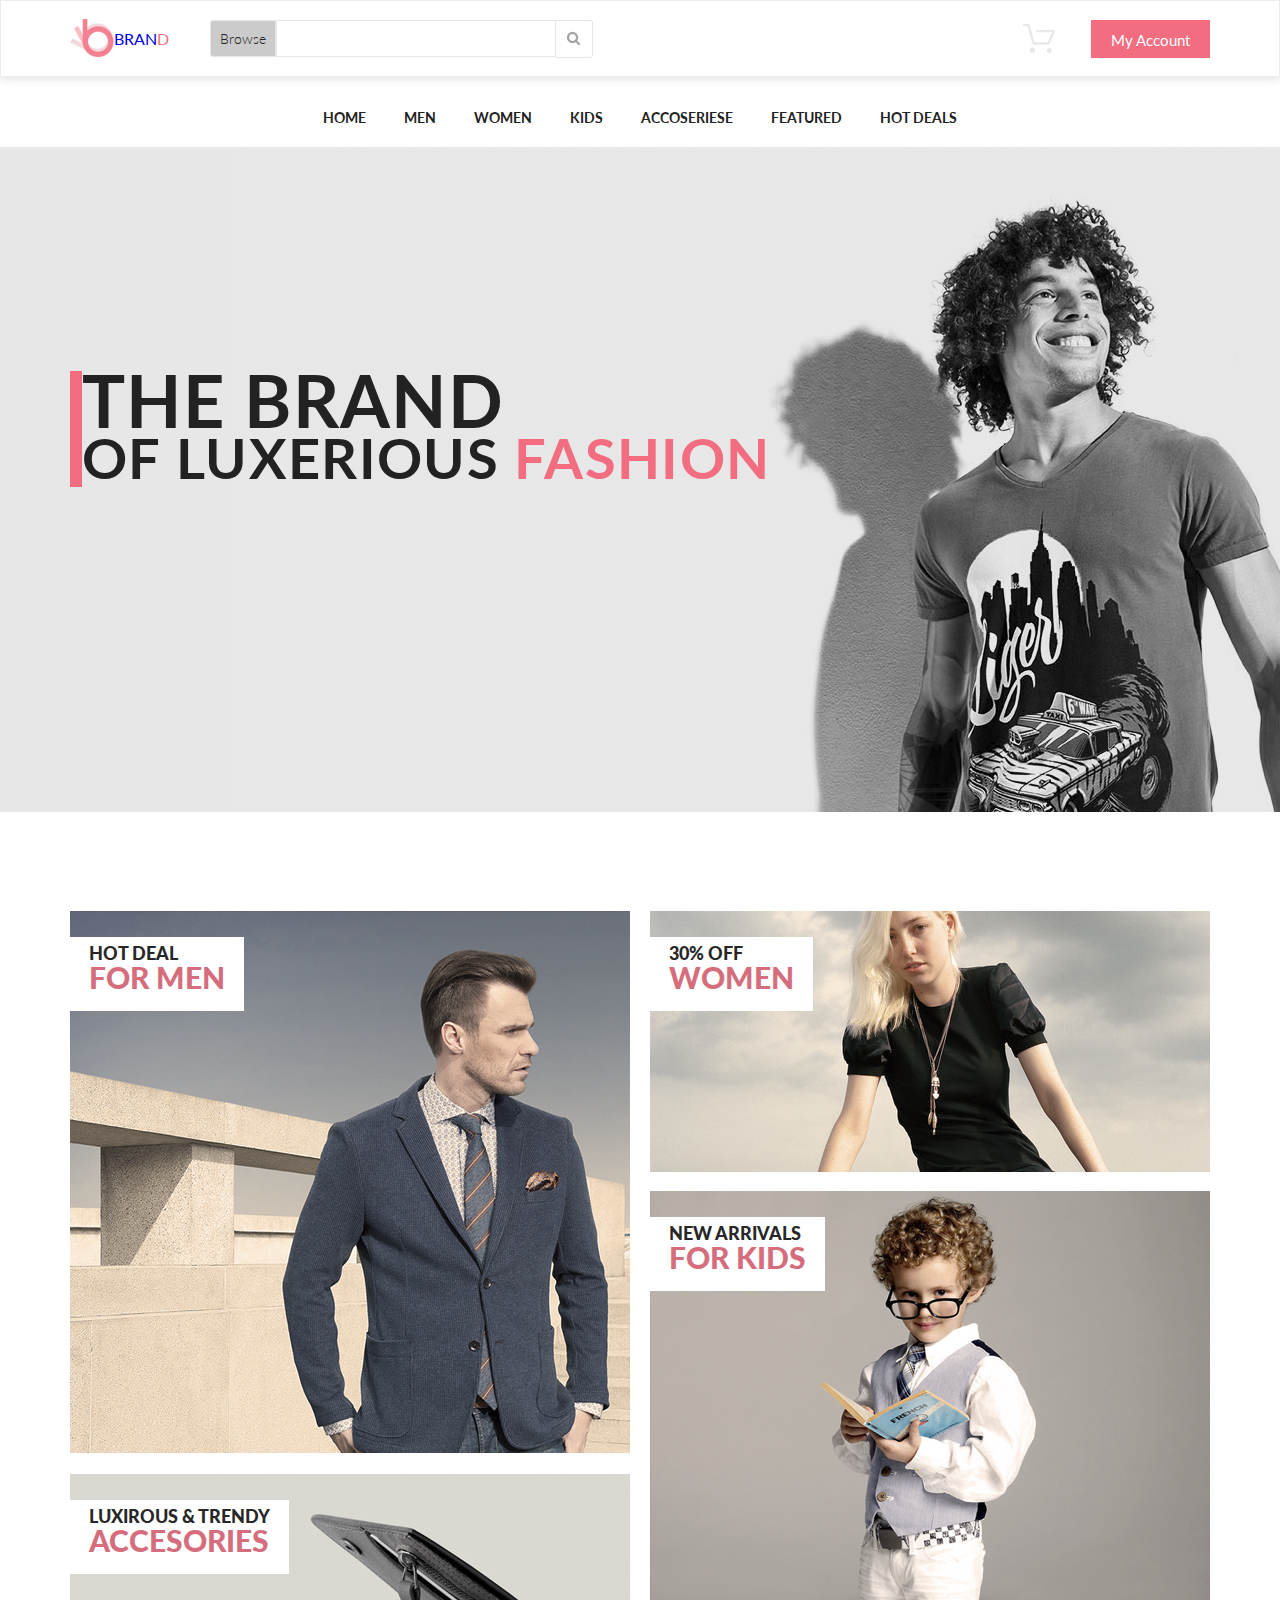
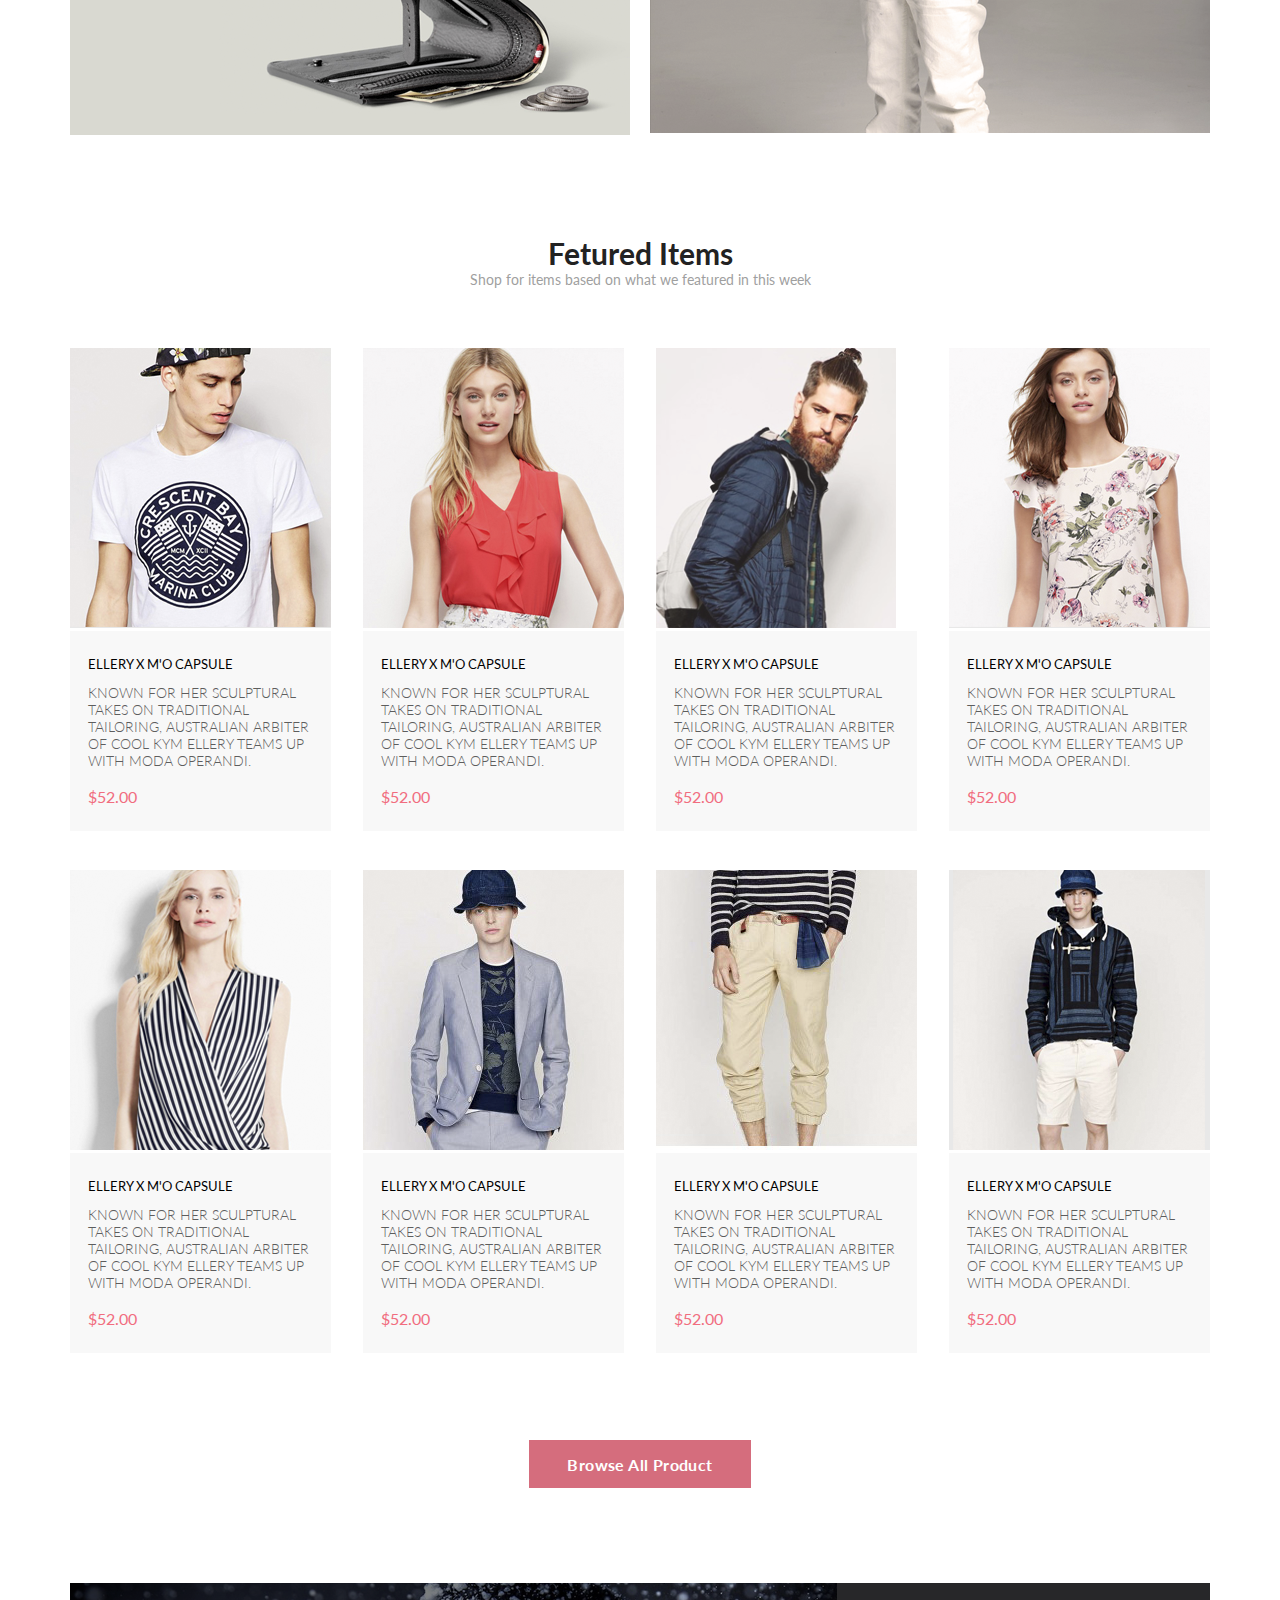
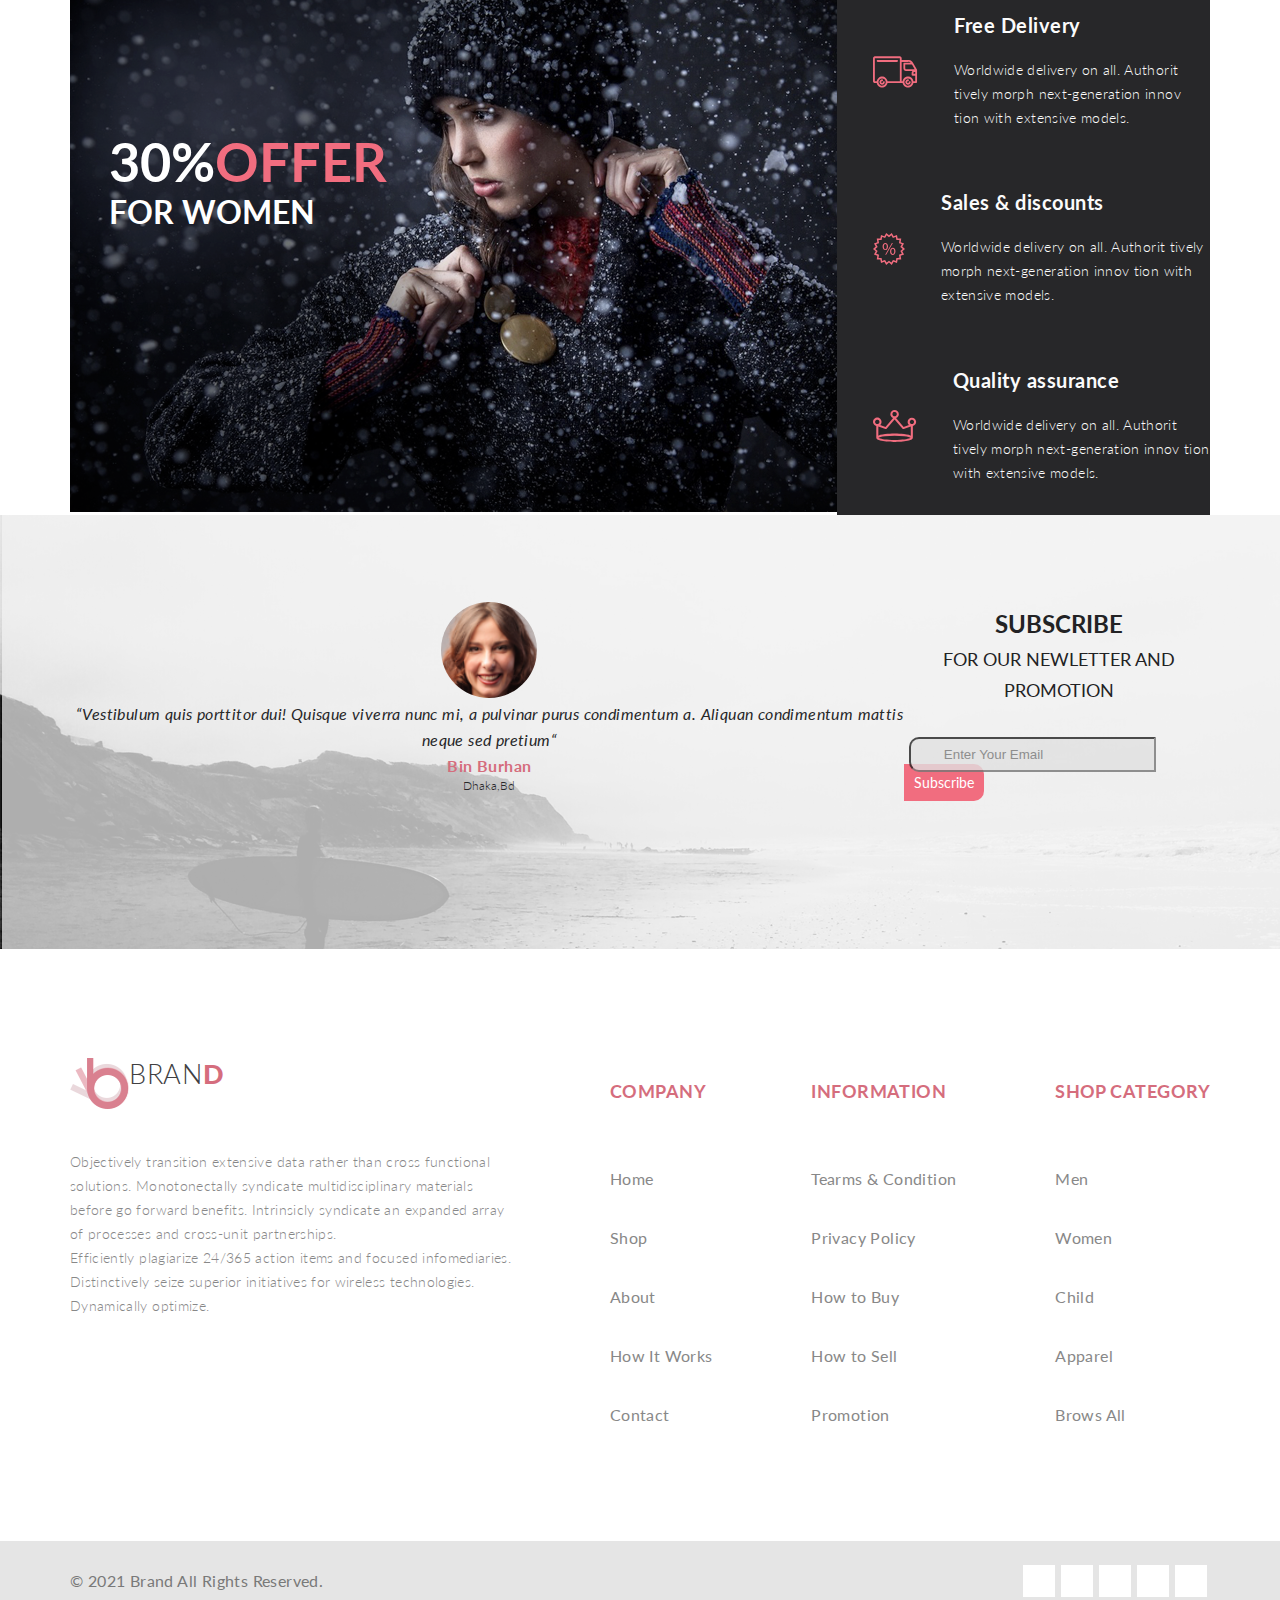
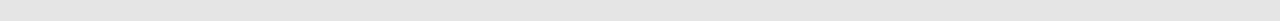
<file: index.html>
<!DOCTYPE html>

<html lang="en">

<head>

<meta charset="UTF-8">

<meta name="viewport" content="width=device-width, initial-scale=1.0, maximum-scale=1.0, user-scalable=0">

<title>Shop</title>
<link rel="stylesheet" href="https://cdnjs.cloudflare.com/ajax/libs/font-awesome/5.15.1/css/all.min.css"
integrity="sha512-+4zCK9k+qNFUR5X+cKL9EIR+ZOhtIloNl9GIKS57V1MyNsYpYcUrUeQc9vNfzsWfV28IaLL3i96P9sdNyeRssA=="
crossorigin="anonymous">
<link rel="preconnect" href="https://fonts.gstatic.com">
<link href="https://fonts.googleapis.com/css2?family=Lato:ital,wght@0,300;0,400;0,700;0,900;1,700;1,900&display=swap" rel="stylesheet"> 

<link rel="stylesheet" href="style.css">

</head>

<body>
<header class="header">

      <div class="container header-flex">

        <div class="header-left">

          <a class="logo" href="#"><img src="img/logo.svg" alt="logo">BRAN<span class="logo-color">D</span></a>

          <form class="header-form" action="#">

            <div class="browse-button">Browse</div>

            <input class="search" type="search">

            <button class="search-button" type="submit"><img src="img/search.png" alt=""></button>

          </form>

        </div>

         <div class="header-right">

          <a class="basket" href="#"><img src="img/basket.svg" alt="Basket"></a>

          <a class="button-account" href="#">My Account</a>
        </div>
      </div>

     </header>

    <nav class="container top-menu">

      <ul class="menu">

        <li><a href="#">Home</a></li>

        <li><a href="#">Men</a></li>

        <li><a href="#">Women</a></li>

        <li><a href="#">Kids</a></li>

        <li><a href="#">Accoseriese</a></li>

        <li><a href="#">Featured</a></li>

        <li><a href="#">Hot Deals</a></li>

       </ul>
    </nav>
<div class="slider">

  <div class="container slider-back">

    <div class="slider-text">

    <h2>THE BRAND</h2>

    <h3>OF LUXERIOUS <span class="header-color">FASHION</span></h3>

    </div>

  </div>

</div>

<section class="container card-items">

<div class="card-box">
 
 <div class="card-men">

      <a href="#" class="card-link">
        <div class="card-text">
            <p class="heading-mini">HOT DEAL</p>
          <p class="heading">FOR MEN</p>
        </div>
    </a>
  </div>
  <div class="card-women">

      <a href="#" class="card-link">
          <div class="card-text">
            <p class="heading-mini">30% OFF</p>
          <p class="heading">WOMEN</p>
          </div>
    </a>
  </div>
    <div class="card-accesories">

      <a href="#" class="card-link">
          <div class="card-text">
            <p class="heading-mini">LUXIROUS & trendy</p>
          <p class="heading">ACCESORIES</p>
          </div>
    </a>
  </div>
  
  <div class="card-kids">

      <a href="#" class="card-link">
        <div class="card-text">
            <p class="heading-mini">NEW ARRIVALS</p>
          <p class="heading">FOR KIDS</p>
        </div>
    </a>
  </div>
   
</div>
</section>
<section class="item container">
  <div class="tac-text">

    <h3 class="tac-heading">Fetured Items</h3>

    <p class="tac-text">Shop for items based on what we featured in this week</p>
  </div>

  <div class="box-product">
    <div class="parent-product">

    <a href="#" class="product">

    <img class="product-foto" src="img/layer1.png" alt="product foto">

      <div class="product-text">

        <p class="name">ELLERY X M'O CAPSULE</p>

      <p class="descriptiont-product">Known for her sculptural takes on traditional tailoring, Australian arbiter of cool Kym Ellery teams up with Moda Operandi.</p>

      <p class="price">$52.00</p>

      </div>

      </a>
     <div class="product-link-flex">
      <a class="add-to-cart" href="#">Add to Cart</a>
  </div>

</div>
 <div class="parent-product">

    <a href="#" class="product">

    <img class="product-foto" src="img/layer2.png" alt="product foto">

      <div class="product-text">

        <p class="name">ELLERY X M'O CAPSULE</p>

      <p class="descriptiont-product">Known for her sculptural takes on traditional tailoring, Australian arbiter of cool Kym Ellery teams up with Moda Operandi.</p>

      <p class="price">$52.00</p>

      </div>

      </a>
     <div class="product-link-flex">
      <a class="add-to-cart" href="#">Add to Cart</a>
  </div>
 </div>
   <div class="parent-product">

    <a href="#" class="product">

    <img class="product-foto" src="img/layer3.svg" alt="product foto">

      <div class="product-text">

        <p class="name">ELLERY X M'O CAPSULE</p>

      <p class="descriptiont-product">Known for her sculptural takes on traditional tailoring, Australian arbiter of cool Kym Ellery teams up with Moda Operandi.</p>

      <p class="price">$52.00</p>

      </div>

      </a>
     <div class="product-link-flex">
      <a class="add-to-cart" href="#">Add to Cart</a>
  </div>

</div>

 <div class="parent-product">

    <a href="#" class="product">

    <img class="product-foto" src="img/layer4.png" alt="product foto">

      <div class="product-text">

        <p class="name">ELLERY X M'O CAPSULE</p>

      <p class="descriptiont-product">Known for her sculptural takes on traditional tailoring, Australian arbiter of cool Kym Ellery teams up with Moda Operandi.</p>

      <p class="price">$52.00</p>

      </div>

      </a>
     <div class="product-link-flex">
      <a class="add-to-cart" href="#">Add to Cart</a>
  </div>

</div>

 <div class="parent-product">

    <a href="#" class="product">

    <img class="product-foto" src="img/layer5.png" alt="product foto">

      <div class="product-text">

        <p class="name">ELLERY X M'O CAPSULE</p>

      <p class="descriptiont-product">Known for her sculptural takes on traditional tailoring, Australian arbiter of cool Kym Ellery teams up with Moda Operandi.</p>

      <p class="price">$52.00</p>

      </div>

      </a>
     <div class="product-link-flex">
      <a class="add-to-cart" href="#">Add to Cart</a>
  </div>

</div>

 <div class="parent-product">

    <a href="#" class="product">

    <img class="product-foto" src="img/layer6.png" alt="product foto">

      <div class="product-text">

        <p class="name">ELLERY X M'O CAPSULE</p>

      <p class="descriptiont-product">Known for her sculptural takes on traditional tailoring, Australian arbiter of cool Kym Ellery teams up with Moda Operandi.</p>

      <p class="price">$52.00</p>

      </div>

      </a>
     <div class="product-link-flex">
      <a class="add-to-cart" href="#">Add to Cart</a>
  </div>

</div>
<div class="parent-product">

    <a href="#" class="product">

    <img class="product-foto" src="img/layer7.png" alt="product foto">

      <div class="product-text">

        <p class="name">ELLERY X M'O CAPSULE</p>

      <p class="descriptiont-product">Known for her sculptural takes on traditional tailoring, Australian arbiter of cool Kym Ellery teams up with Moda Operandi.</p>

      <p class="price">$52.00</p>

      </div>

      </a>
     <div class="product-link-flex">
      <a class="add-to-cart" href="#">Add to Cart</a>
  </div>

</div>
<div class="parent-product">

    <a href="#" class="product">

    <img class="product-foto" src="img/layer8.png" alt="product foto">

      <div class="product-text">

        <p class="name">ELLERY X M'O CAPSULE</p>

      <p class="descriptiont-product">Known for her sculptural takes on traditional tailoring, Australian arbiter of cool Kym Ellery teams up with Moda Operandi.</p>

      <p class="price">$52.00</p>

      </div>

      </a>
     <div class="product-link-flex">
      <a class="add-to-cart" href="#">Add to Cart</a>
  </div>

</div>
</div>
<div class="button-link">

<a href="#" class="product-button">Browse All Product</a>
</div>
</section>
<div class="bottom-box">

  <div class="container parent-advantage">
    <div class="left-advantage">
      <a href="#" class="advantage-link">
      <img class="advan-foto" src="img/advan-foto.png" alt="foto">
        <div class="advan-text">
      <p class="img-heading">30%<span class="header-color">OFFER</span></p>
      <p class="img-text">FOR WOMEN</p>
    </div>
  </a>
  </div>
    <div class="right-advantage">
    <div class="advantage">
      <img class="advantage-foto" src="img/car.svg" alt="delivery">
      <div class="right-text"> 
          <h5 class="advantage-heading">Free Delivery</h5>
          <p class="advantage-text">Worldwide delivery on all. Authorit tively morph next-generation innov tion with extensive models.</p>
        </div>
        </div>
    <div class="advantage">
        <img class="advantage-foto" src="img/procent.svg" alt="sales">
         <div class="right-text">  
            <h5 class="advantage-heading">Sales & discounts</h5>
            <p class="advantage-text">Worldwide delivery on all. Authorit tively morph next-generation innov tion with extensive models.</p>
           </div>   
        </div>
    <div class="advantage">
      <img class="advantage-foto" src="img/crown.svg" alt="quality"> 
       <div class="right-text"> 
          <h5 class="advantage-heading">Quality assurance</h5>
          <p class="advantage-text">Worldwide delivery on all. Authorit tively morph next-generation innov tion with extensive models.</p>
            </div>
        </div>
        </div>
  </div>
</div>

<footer class="footer">
  <div class="footer-top">
     <div class="container parent-footer">
        
          <div class="footer-text">
            <img src="img/footer-foto.svg" alt="foto">
            <p class="footer-quote">“Vestibulum quis porttitor dui! Quisque viverra nunc mi, a pulvinar purus condimentum a. Aliquan condimentum mattis neque sed pretium“</p>
            <p class="footer-sign">Bin Burhan</p>
            <p class="sign-footer">Dhaka,Bd</p>
          </div>

          <div class="form">
            <p class="form-heading">SUBSCRIBE</p>
            <p class="form-text">FOR OUR NEWLETTER AND PROMOTION</p>
            <input class="input-text" type="email" placeholder="Enter Your Email">
            <a href="#" class="input-button">Subscribe</a>
          </div>
        </div>
        </div>
  <div class="container footer-middle">
      <div class="middle-brand">
        <a class="brand" href="#"><img src="img/logo.png" alt="logo">BRAN<span class="heading-brand">D</span></a>
        <p class="brand-text">Objectively transition extensive data rather than cross functional</p>
        <p class="brand-text">solutions. Monotonectally syndicate multidisciplinary materials</p>
        <p class="brand-text">before go forward benefits. Intrinsicly syndicate an expanded array</p>
        <p class="brand-text">of processes and cross-unit partnerships.</p>
        <p class="brand-text">Efficiently plagiarize 24/365 action items and focused infomediaries.</p>
        <p class="brand-text">Distinctively seize superior initiatives for wireless technologies.</p>
        <p class="brand-text">Dynamically optimize.</p>
            
      </div>
      <div class="middle-box">
  <div class="middle-category">COMPANY</div>
    <div class="middle-link">
      <a href="#">Home</a>
      <a href="#">Shop</a>
      <a href="#">About</a>
      <a href="#">How It Works</a>
      <a href="#">Contact</a>
    </div>
  </div>
  <div class="middle-box">
<div class="middle-category">INFORMATION</div>
   <div class="middle-link">
    <a href="#">Tearms & Condition</a>
    <a href="#">Privacy Policy</a>
    <a href="#">How to Buy</a>
    <a href="#">How to Sell</a>
    <a href="#">Promotion</a>
  </div>
</div>
<div class="middle-box">
<div class="middle-category">SHOP CATEGORY</div>
   <div class="middle-link">
    <a href="#">Men</a>
    <a href="#">Women</a>
    <a href="#"> Child</a>
    <a href="#">Apparel</a>
    <a href="#">Brows All</a>
  </div>
</div>
</div>
  <div class="footer__bottom"> 
  <div class="container">

    <div class="footer-flex">

      <div class="copyright">
      <p class="copy">© 2021 Brand All Rights Reserved.</p>
      </div>

      <div class="social-icon">
        <a href="#"><i class="fab fa-facebook-f"></i></a>
        <a href="#"><i class="fab fa-twitter"></i></a>
        <a href="#"><i class="fab fa-linkedin-in"></i></a>
        <a href="#"><i class="fab fa-pinterest-p"></i></a>
        <a href="#"><i class="fab fa-google-plus-g"></i></a>
       
      </div>

    </div>
  </div>
  
</div>
  </footer>

</body>

</html>
</file>
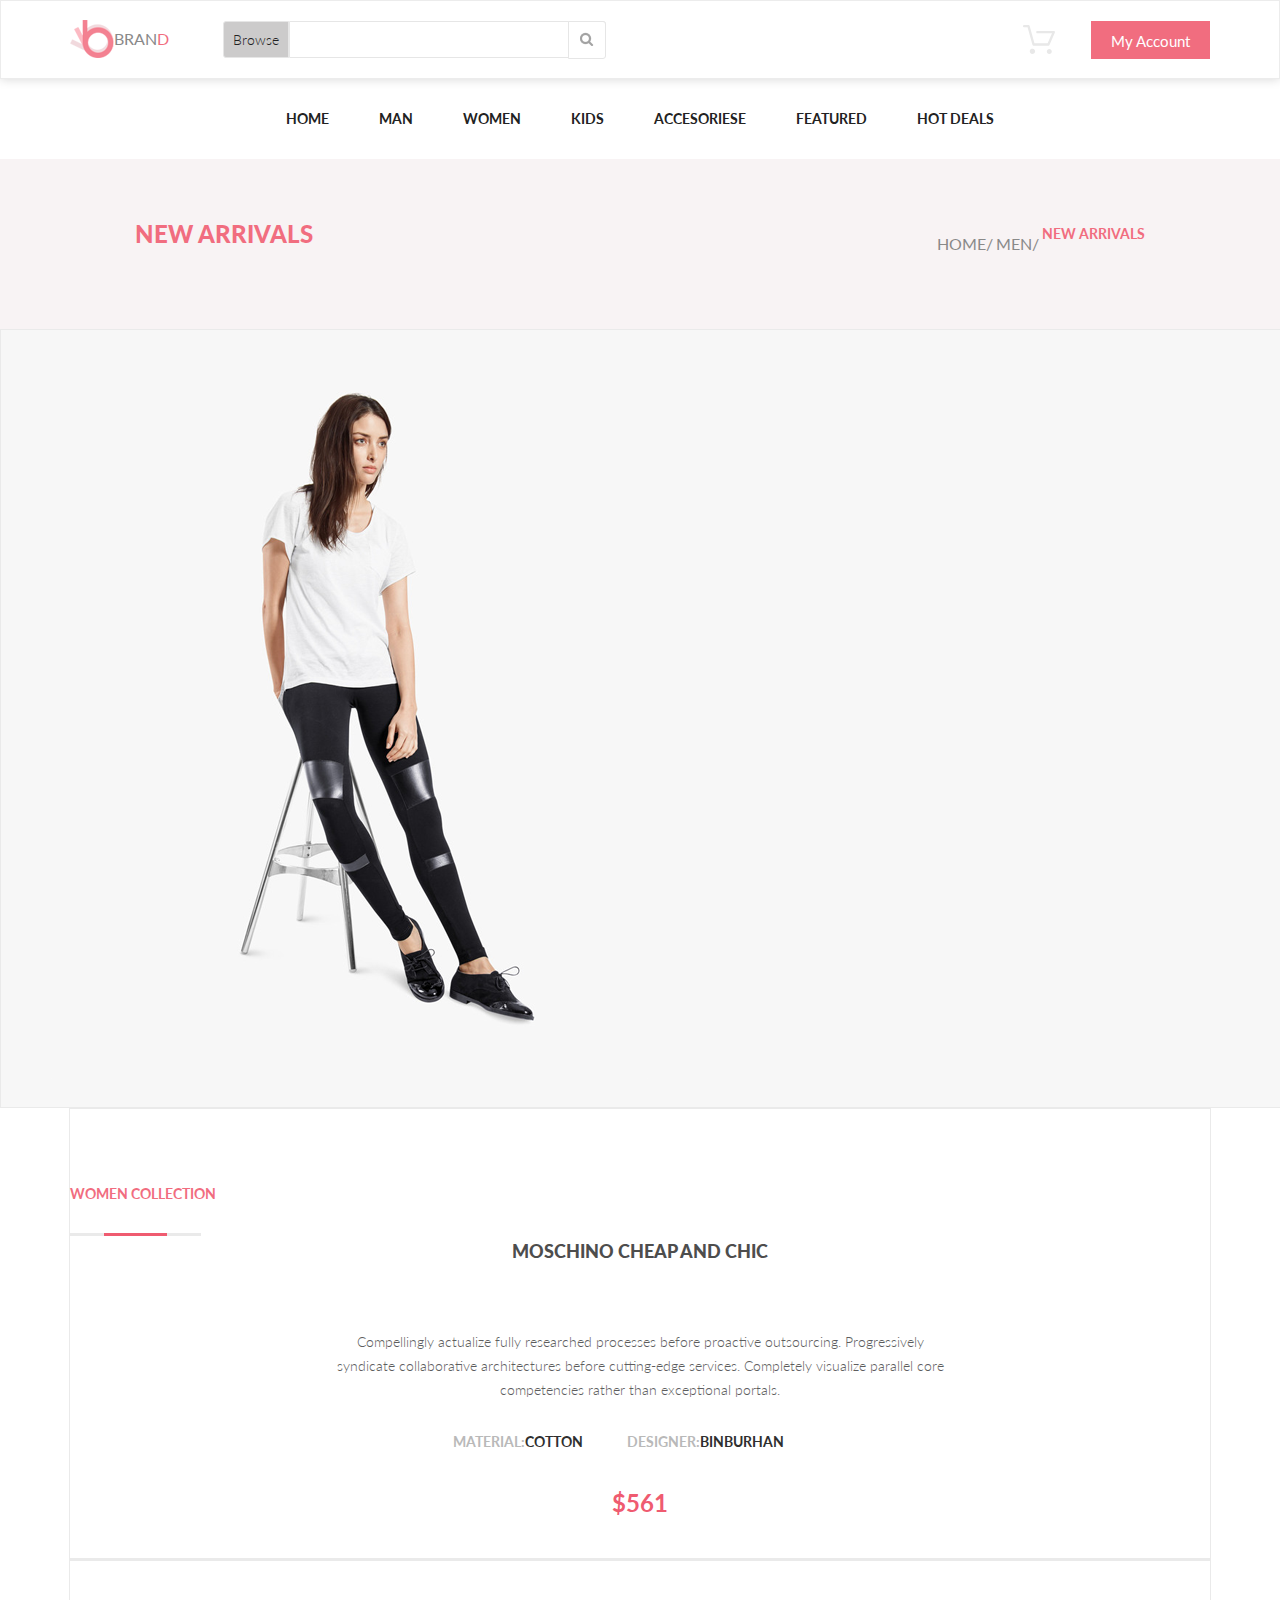
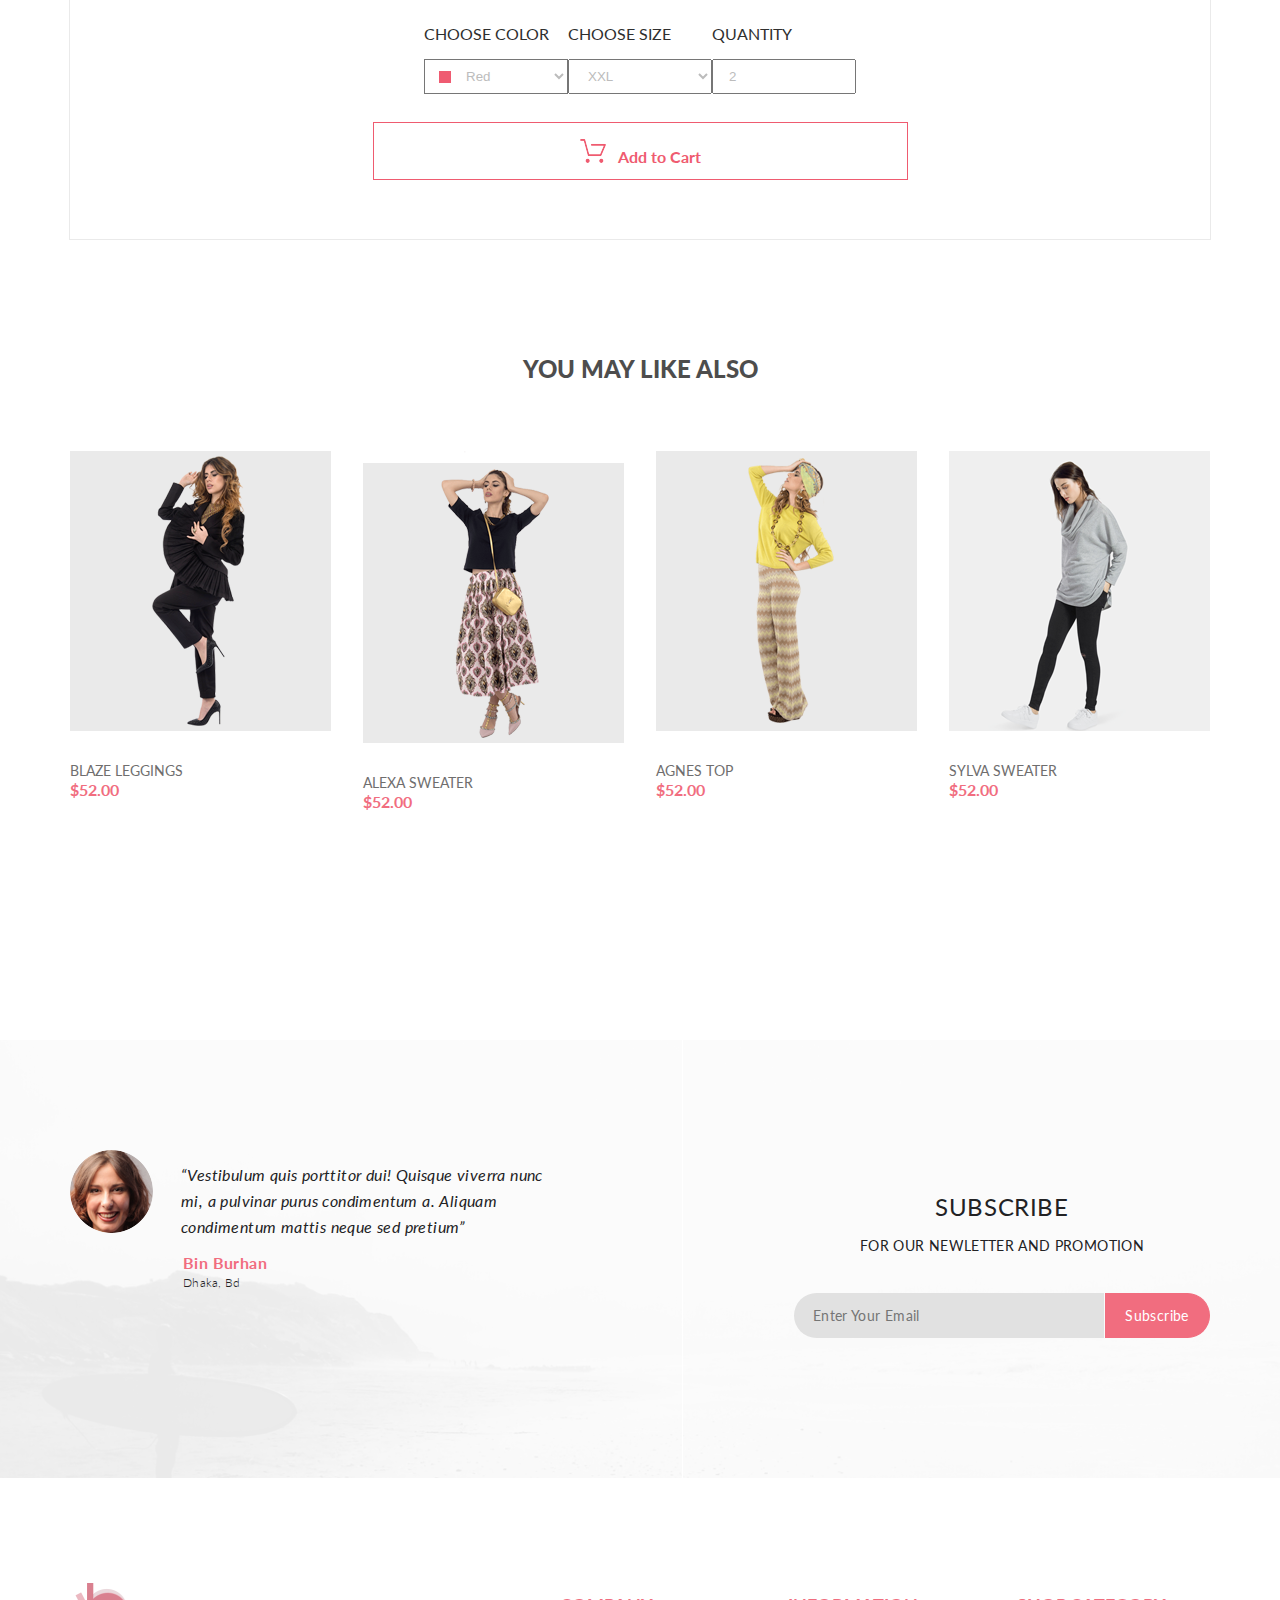
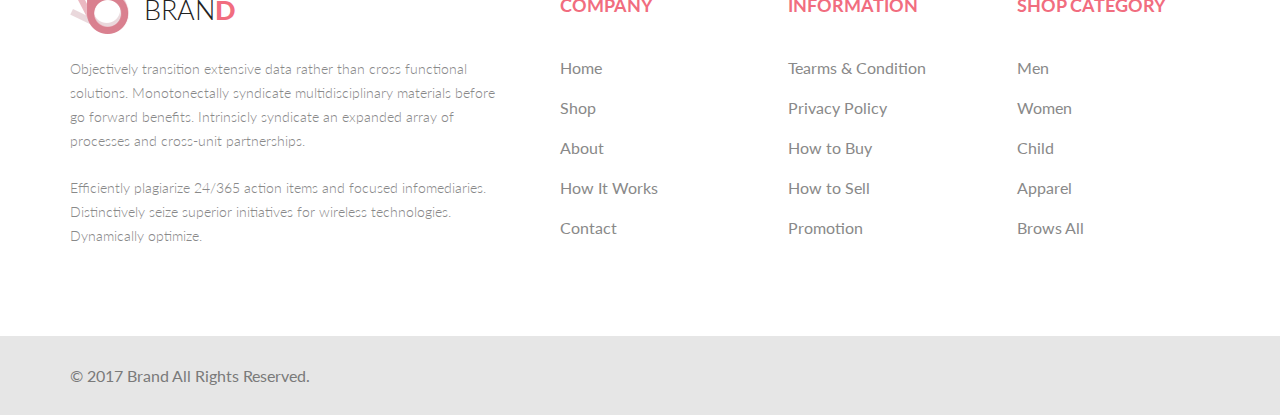
<file: урок2/singlepage.html>
<!DOCTYPE html>

<html lang="en">

<head>

<meta charset="UTF-8">

<meta name="viewport" content="width=device-width, initial-scale=1.0, maximum-scale=1.0, user-scalable=0">

<title>Shop</title>
<link rel="stylesheet" href="https://cdnjs.cloudflare.com/ajax/libs/font-awesome/5.15.1/css/all.min.css"
integrity="sha512-+4zCK9k+qNFUR5X+cKL9EIR+ZOhtIloNl9GIKS57V1MyNsYpYcUrUeQc9vNfzsWfV28IaLL3i96P9sdNyeRssA=="
crossorigin="anonymous">
<link rel="preconnect" href="https://fonts.gstatic.com">
<link href="https://fonts.googleapis.com/css2?family=Lato:ital,wght@0,300;0,400;0,700;0,900;1,700;1,900&display=swap" rel="stylesheet"> 

<link rel="stylesheet" href="style.css">

</head>

<body>
<header class="header">

      <div class="container header-flex">

        <div class="header-left">

          <a class="logo" href="#"><img src="img/logo.svg" alt="logo">BRAN<span class="logo-color">D</span></a>

          <form class="header-form" action="#">

            <div class="browse-button">Browse</div>

            <input class="search" type="search">

            <button class="search-button" type="submit"><img src="img/search.png" alt=""></button>

          </form>

        </div>

         <div class="header-right">

          <a class="basket" href="#"><img src="img/basket.svg" alt="Basket"></a>

          <a class="button-account" href="#">My Account</a>
        </div>
      </div>

     </header>

    <nav class="navigation">
    <div class="container">
        <ul class="menu">
            <li><a class="menu-link" href="#">Home</a>
            <div class="menu-link-box">
                <div class="menu-img-box">
                    <div class="menu-box-list-unit-img">
                        <a class="ssale-link" href="#"><div class="menu-box-unittxt">
                            <p><strong>super</strong></p>
                            <p><strong>sale!</strong></p>
                        </div></a>
                        <img src="img/mega-menu-foto.png" alt="super sale pic">

                    </div>
                </div>
                <div class="menu-link-box-list">
                    <h3>man</h3>
                    <ul>
                        <li><a href="#" class="menu-list-link">Dresses</a></li>
                        <li><a href="#" class="menu-list-link">Tops</a></li>
                        <li><a href="#" class="menu-list-link">Sweaters/Knits</a></li>
                        <li><a href="#" class="menu-list-link">Jackets/Coats</a></li>
                        <li><a href="#" class="menu-list-link">Blazers</a></li>
                        <li><a href="#" class="menu-list-link">Denim</a></li>
                        <li><a href="#" class="menu-list-link">Leggings/Pants</a></li>
                        <li><a href="#" class="menu-list-link">Skirts/Shorts</a></li>
                        <li><a href="#" class="menu-list-link">Accessories</a></li>
                    </ul>
                </div>
                <div class="menu-link-box-list">
                    <h3>man</h3>
                    <ul>
                        <li><a href="#" class="menu-list-link">Dresses</a></li>
                        <li><a href="#" class="menu-list-link">Tops</a></li>
                        <li><a href="#" class="menu-list-link">Sweaters/Knits</a></li>
                        <li><a href="#" class="menu-list-link">Jackets/Coats</a></li>

                    </ul>
                    <div class="menu-box-list-unit">
                        <h3>man</h3>
                        <ul>
                            <li><a href="#" class="menu-list-link">Dresses</a></li>
                            <li><a href="#" class="menu-list-link">Tops</a></li>
                            <li><a href="#" class="menu-list-link">Sweaters/Knits</a></li>
                        </ul>
                    </div>
                </div>
                <div class="menu-link-box-list">
                    <h3>man</h3>
                    <ul>
                        <li><a href="#" class="menu-list-link">Dresses</a></li>
                        <li><a href="#" class="menu-list-link">Tops</a></li>
                        <li><a href="#" class="menu-list-link">Sweaters/Knits</a></li>
                        <li><a href="#" class="menu-list-link">Jackets/Coats</a></li>
                    </ul>
                    <div class="pic-box"></div>


                </div>
            </div></li>
            <li><a class="menu-link" href="#">Man</a>
                <div class="menu-link-box">
                    <div class="menu-img-box">
                        <div class="menu-box-list-unit-img">
                            <a class="ssale-link" href="#"><div class="menu-box-unittxt">
                                <p><strong>super</strong></p>
                                <p><strong>sale!</strong></p>
                            </div></a>
                            <img src="img/mega-menu-foto.png" alt="super sale pic">

                        </div>
                    </div>
                    <div class="menu-link-box-list">
                        <h3>man</h3>
                        <ul>
                            <li><a href="#" class="menu-list-link">Dresses</a></li>
                            <li><a href="#" class="menu-list-link">Tops</a></li>
                            <li><a href="#" class="menu-list-link">Sweaters/Knits</a></li>
                            <li><a href="#" class="menu-list-link">Jackets/Coats</a></li>
                            <li><a href="#" class="menu-list-link">Blazers</a></li>
                            <li><a href="#" class="menu-list-link">Denim</a></li>
                            <li><a href="#" class="menu-list-link">Leggings/Pants</a></li>
                            <li><a href="#" class="menu-list-link">Skirts/Shorts</a></li>
                            <li><a href="#" class="menu-list-link">Accessories</a></li>
                        </ul>
                    </div>
                    <div class="menu-link-box-list">
                        <h3>man</h3>
                        <ul>
                            <li><a href="#" class="menu-list-link">Dresses</a></li>
                            <li><a href="#" class="menu-list-link">Tops</a></li>
                            <li><a href="#" class="menu-list-link">Sweaters/Knits</a></li>
                            <li><a href="#" class="menu-list-link">Jackets/Coats</a></li>

                        </ul>
                        <div class="menu-box-list-unit">
                            <h3>man</h3>
                            <ul>
                                <li><a href="#" class="menu-list-link">Dresses</a></li>
                                <li><a href="#" class="menu-list-link">Tops</a></li>
                                <li><a href="#" class="menu-list-link">Sweaters/Knits</a></li>
                            </ul>
                        </div>
                    </div>
                    <div class="menu-link-box-list">
                        <h3>man</h3>
                        <ul>
                            <li><a href="#" class="menu-list-link">Dresses</a></li>
                            <li><a href="#" class="menu-list-link">Tops</a></li>
                            <li><a href="#" class="menu-list-link">Sweaters/Knits</a></li>
                            <li><a href="#" class="menu-list-link">Jackets/Coats</a></li>
                        </ul>
                        <div class="pic-box"></div>


                    </div>
                </div></li>
            <li><a class="menu-link" href="#">Women</a>
                <div class="menu-link-box">
                    <div class="menu-img-box">
                        <div class="menu-box-list-unit-img">
                            <a class="ssale-link" href="#"><div class="menu-box-unittxt">
                                <p><strong>super</strong></p>
                                <p><strong>sale!</strong></p>
                            </div></a>
                            <img src="img/mega-menu-foto.png" alt="super sale pic">

                        </div>
                    </div>
                    <div class="menu-link-box-list">
                        <h3>man</h3>
                        <ul>
                            <li><a href="#" class="menu-list-link">Dresses</a></li>
                            <li><a href="#" class="menu-list-link">Tops</a></li>
                            <li><a href="#" class="menu-list-link">Sweaters/Knits</a></li>
                            <li><a href="#" class="menu-list-link">Jackets/Coats</a></li>
                            <li><a href="#" class="menu-list-link">Blazers</a></li>
                            <li><a href="#" class="menu-list-link">Denim</a></li>
                            <li><a href="#" class="menu-list-link">Leggings/Pants</a></li>
                            <li><a href="#" class="menu-list-link">Skirts/Shorts</a></li>
                            <li><a href="#" class="menu-list-link">Accessories</a></li>
                        </ul>
                    </div>
                    <div class="menu-link-box-list">
                        <h3>man</h3>
                        <ul>
                            <li><a href="#" class="menu-list-link">Dresses</a></li>
                            <li><a href="#" class="menu-list-link">Tops</a></li>
                            <li><a href="#" class="menu-list-link">Sweaters/Knits</a></li>
                            <li><a href="#" class="menu-list-link">Jackets/Coats</a></li>

                        </ul>
                        <div class="menu-box-list-unit">
                            <h3>man</h3>
                            <ul>
                                <li><a href="#" class="menu-list-link">Dresses</a></li>
                                <li><a href="#" class="menu-list-link">Tops</a></li>
                                <li><a href="#" class="menu-list-link">Sweaters/Knits</a></li>
                            </ul>
                        </div>
                    </div>
                    <div class="menu-link-box-list">
                        <h3>man</h3>
                        <ul>
                            <li><a href="#" class="menu-list-link">Dresses</a></li>
                            <li><a href="#" class="menu-list-link">Tops</a></li>
                            <li><a href="#" class="menu-list-link">Sweaters/Knits</a></li>
                            <li><a href="#" class="menu-list-link">Jackets/Coats</a></li>
                        </ul>
                        <div class="pic-box"></div>


                    </div>
                </div></li>
            <li><a class="menu-link" href="#">Kids</a>
                <div class="menu-link-box">
                    <div class="menu-img-box">
                        <div class="menu-box-list-unit-img">
                            <a class="ssale-link" href="#"><div class="menu-box-unittxt">
                                <p><strong>super</strong></p>
                                <p><strong>sale!</strong></p>
                            </div></a>
                            <img src="img/mega-menu-foto.png" alt="super sale pic">

                        </div>
                    </div>
                    <div class="menu-link-box-list">
                        <h3>Kids</h3>
                        <ul>
                            <li><a href="#" class="menu-list-link">Dresses</a></li>
                            <li><a href="#" class="menu-list-link">Tops</a></li>
                            <li><a href="#" class="menu-list-link">Sweaters/Knits</a></li>
                            <li><a href="#" class="menu-list-link">Jackets/Coats</a></li>
                            <li><a href="#" class="menu-list-link">Blazers</a></li>
                        </ul>
                    </div>
                    <div class="menu-link-box-list">
                        <h3>boys</h3>
                        <ul>
                            <li><a href="#" class="menu-list-link">Dresses</a></li>
                            <li><a href="#" class="menu-list-link">Tops</a></li>

                        </ul>
                        <div class="menu-box-list-unit">
                            <h3>girls</h3>
                            <ul>
                                <li><a href="#" class="menu-list-link">Dresses</a></li>
                                <li><a href="#" class="menu-list-link">Tops</a></li>
                                <li><a href="#" class="menu-list-link">Sweaters/Knits</a></li>
                            </ul>
                        </div>
                    </div>
                    <div class="menu-link-box-list">
                        <h3>kids sale</h3>
                        <ul>
                            <li><a href="#" class="menu-list-link">Dresses</a></li>
                            <li><a href="#" class="menu-list-link">Tops</a></li>
                            <li><a href="#" class="menu-list-link">Sweaters/Knits</a></li>
                            <li><a href="#" class="menu-list-link">Jackets/Coats</a></li>
                        </ul>
                        <div class="pic-box"></div>


                    </div>
                </div></li>
            <li><a class="menu-link" href="#">Accesoriese</a>
                <div class="menu-link-box">
                    <div class="menu-img-box">
                        <div class="menu-box-list-unit-img">
                            <a class="ssale-link" href="#"><div class="menu-box-unittxt">
                                <p><strong>super</strong></p>
                                <p><strong>sale!</strong></p>
                            </div></a>
                            <img src="img/mega-menu-foto.png" alt="super sale pic">

                        </div>
                    </div>
                    <div class="menu-link-box-list">
                        <h3>man Accesoriese</h3>
                        <ul>
                            <li><a href="#" class="menu-list-link">Dresses</a></li>
                            <li><a href="#" class="menu-list-link">Tops</a></li>
                        </ul>
                    </div>
                    <div class="menu-link-box-list">
                        <h3>woman Accesoriese</h3>
                        <ul>
                            <li><a href="#" class="menu-list-link">Dresses</a></li>

                        </ul>
                        <div class="menu-box-list-unit">
                            <h3>kids Accesoriese</h3>
                            <ul>
                                <li><a href="#" class="menu-list-link">Dresses</a></li>
                            </ul>
                        </div>
                    </div>
                    <div class="menu-link-box-list">
                        <h3>sale Accesoriese</h3>
                        <ul>
                            <li><a href="#" class="menu-list-link">Dresses</a></li>
                        </ul>
                        <div class="pic-box"></div>


                    </div>
                </div></li>
            <li class="last"><a class="menu-link" href="#">Featured</a>
                <div class="menu-link-box">
                    <div class="menu-img-box">
                        <div class="menu-box-list-unit-img">
                            <a class="ssale-link" href="#"><div class="menu-box-unittxt">
                                <p><strong>super</strong></p>
                                <p><strong>sale!</strong></p>
                            </div></a>
                            <img src="img/mega-menu-foto.png" alt="super sale pic">

                        </div>
                    </div>
                    <div class="menu-link-box-list">
                        <h3>man</h3>
                        <ul>
                            <li><a href="#" class="menu-list-link">Dresses</a></li>
                            <li><a href="#" class="menu-list-link">Tops</a></li>
                            <li><a href="#" class="menu-list-link">Sweaters/Knits</a></li>
                            <li><a href="#" class="menu-list-link">Jackets/Coats</a></li>
                            <li><a href="#" class="menu-list-link">Blazers</a></li>
                            <li><a href="#" class="menu-list-link">Denim</a></li>
                            <li><a href="#" class="menu-list-link">Leggings/Pants</a></li>
                            <li><a href="#" class="menu-list-link">Skirts/Shorts</a></li>
                            <li><a href="#" class="menu-list-link">Accessories</a></li>
                        </ul>
                    </div>
                    <div class="menu-link-box-list">
                        <h3>man</h3>
                        <ul>
                            <li><a href="#" class="menu-list-link">Dresses</a></li>
                            <li><a href="#" class="menu-list-link">Tops</a></li>
                            <li><a href="#" class="menu-list-link">Sweaters/Knits</a></li>
                            <li><a href="#" class="menu-list-link">Jackets/Coats</a></li>

                        </ul>
                        <div class="menu-box-list-unit">
                            <h3>man</h3>
                            <ul>
                                <li><a href="#" class="menu-list-link">Dresses</a></li>
                                <li><a href="#" class="menu-list-link">Tops</a></li>
                                <li><a href="#" class="menu-list-link">Sweaters/Knits</a></li>
                            </ul>
                        </div>
                    </div>
                    <div class="menu-link-box-list">
                        <h3>man</h3>
                        <ul>
                            <li><a href="#" class="menu-list-link">Dresses</a></li>
                            <li><a href="#" class="menu-list-link">Tops</a></li>
                            <li><a href="#" class="menu-list-link">Sweaters/Knits</a></li>
                            <li><a href="#" class="menu-list-link">Jackets/Coats</a></li>
                        </ul>
                        <div class="pic-box"></div>


                    </div>
                </div></li>
            <li class="last"><a class="menu-link" href="#">Hot Deals </a>
                <div class="menu-link-box">
                    <div class="menu-img-box">
                        <div class="menu-box-list-unit-img">
                            <a class="ssale-link" href="#"><div class="menu-box-unittxt">
                                <p><strong>super</strong></p>
                                <p><strong>sale!</strong></p>
                            </div></a>
                            <img src="img/mega-menu-foto.png" alt="super sale pic">

                        </div>
                    </div>
                    <div class="menu-link-box-list">
                        <h3>man</h3>
                        <ul>
                            <li><a href="#" class="menu-list-link">Dresses</a></li>
                            <li><a href="#" class="menu-list-link">Tops</a></li>
                            <li><a href="#" class="menu-list-link">Sweaters/Knits</a></li>
                            <li><a href="#" class="menu-list-link">Jackets/Coats</a></li>
                            <li><a href="#" class="menu-list-link">Blazers</a></li>
                            <li><a href="#" class="menu-list-link">Denim</a></li>
                            <li><a href="#" class="menu-list-link">Leggings/Pants</a></li>
                            <li><a href="#" class="menu-list-link">Skirts/Shorts</a></li>
                            <li><a href="#" class="menu-list-link">Accessories</a></li>
                        </ul>
                    </div>
                    <div class="menu-link-box-list">
                        <h3>man</h3>
                        <ul>
                            <li><a href="#" class="menu-list-link">Dresses</a></li>
                            <li><a href="#" class="menu-list-link">Tops</a></li>
                            <li><a href="#" class="menu-list-link">Sweaters/Knits</a></li>
                            <li><a href="#" class="menu-list-link">Jackets/Coats</a></li>

                        </ul>
                        <div class="menu-box-list-unit">
                            <h3>man</h3>
                            <ul>
                                <li><a href="#" class="menu-list-link">Dresses</a></li>
                                <li><a href="#" class="menu-list-link">Tops</a></li>
                                <li><a href="#" class="menu-list-link">Sweaters/Knits</a></li>
                            </ul>
                        </div>
                    </div>
                    <div class="menu-link-box-list">
                        <h3>man</h3>
                        <ul>
                            <li><a href="#" class="menu-list-link">Dresses</a></li>
                            <li><a href="#" class="menu-list-link">Tops</a></li>
                            <li><a href="#" class="menu-list-link">Sweaters/Knits</a></li>
                            <li><a href="#" class="menu-list-link">Jackets/Coats</a></li>
                        </ul>
                        <div class="pic-box"></div>


                    </div>
                </div></li>
        </ul>
    </div>
</nav>

</div>

</div>

<div class="newArrivals-page">

  <div class="container">

    <div class="newArrivals">

      <div class="newArrivals__heading">

        NEW ARRIVALS

      </div>

     

      <nav aria-label="breadcrumb">

    <ol class="breadcrumb">

      <li class="breadcrumb-item"><a href="#">HOME/</a></li>

      <li class="breadcrumb-item"><a href="#">MEN/</a></li>

      <li class="breadcrumb-item active" aria-current="page">NEW ARRIVALS</li>

    </ol>

    </nav>

</div>

</div>

</div>
 <div class="carousel-wrapper">
<span id="item-1"></span>
<span id="item-2"></span>
<span id="item-3"></span>
<div class="carousel-item item-1">
<img class="foto-carousel-wrapper" src="img/slider-foto.png">
<a class="arrow arrow-prev" href="#item-3"></a>
<a class="arrow arrow-next" href="#item-2"></a>
</div>

<div class="carousel-item item-2">
<img src="img/slider-foto.png">
<a class="arrow arrow-prev" href="#item-1"></a>
<a class="arrow arrow-next" href="#item-3"></a>
</div>

<div class="carousel-item item-3">
<img src="img/slider-foto.png">
<a class="arrow arrow-prev" href="#item-2"></a>
<a class="arrow arrow-next" href="#item-1"></a>
</div>
</div>

 

  <section class="container product-page">
    <div class="sliderange">

  <p class="sliderange-text">WOMEN COLLECTION</p>

  <input type="range" min="1" max="100" value="50">

  </div>
  <div class="text-product-page">
    <h2 class="heading-product-page">Moschino Cheap And Chic</h2>
    <p class="description-product-page">Compellingly actualize fully researched processes before proactive outsourcing. Progressively syndicate collaborative architectures before cutting-edge services. Completely visualize parallel core competencies rather than exceptional portals.</p>
  </div>
    <div class="card-add-info">
      <p class="category-name">MATERIAL:<span class="card-add-dop">COTTON</span></p>
      <p class="category-name">DESIGNER:<span class="card-add-dop">BINBURHAN</span></p>
    </div>
         <p class="price-block">$561</p>
        <div class="decoration-line">
    </div>
   
    <div class="choose-block">
      <div class="choose-color">

     <label for="Color">CHOOSE COLOR</label><br>
       <select id="Color">
          <option>Red</option>
        </select>
  </div>

    <div class="choose-size">
     <label for="Size">CHOOSE SIZE</label><br>
       <select id="Size">
          <option>XXL</option>
        </select>
    
    </div>
    <div class="choose-quantity">
      <label for="quantity">QUANTITY</label><br>
        <input type="number"  id="quantity" size="3" name="num" min="1" max="100" value="2">

    </div>
  </div>
    <div class="link-button-page">
      <a href="#" class="button-product-page"><img class="foto-button-page" src="img/basket-pink.png"> Add to Cart</a>
    </div>

  </section>
  <div class="container recommended-goods">
     <h3 class="heading-recommended-goods">you may like also</h3>
    <div class="recom-box">
    <div class="recom-parent">
      <a href="#" class="recom-item">
        <img class="recom-foto" src="img/recom-foto1.png" alt="foto">
        <div class="recom-text"> 
           <h4 class="goods-heading">BLAZE LEGGINGS</h4> 
                <p class="goods-price">$52.00</p>
              </div>
            </a>
    </div>
    <div class="recom-parent">
       <a href="#" class="recom-item">
        <img class="recom-foto" src="img/recom-foto2.png" alt="foto">
         <div class="recom-text"> 
             <h4 class="goods-heading">ALEXA SWEATER</h4>
             <p class="goods-price">$52.00</p>
          </div>
        </a>
    </div>
       <div class="recom-parent">
       <a href="#" class="recom-item">
        <img class="recom-foto" src="img/recom-foto3.png" alt="foto">
         <div class="recom-text"> 
             <h4 class="goods-heading">AGNES TOP</h4>
             <p class="goods-price">$52.00</p>
          </div>
        </a>
    </div>
       <div class="recom-parent">
       <a href="#" class="recom-item">
        <img class="recom-foto" src="img/recom-foto4.png" alt="foto">
         <div class="recom-text"> 
             <h4 class="goods-heading">SYLVA SWEATER</h4>
             <p class="goods-price">$52.00</p>
          </div>
        </a>
    </div>
  </div>
          
  </div>
 <div class="comunity">
    <img src="img/footer-background.svg" alt="com background" style="opacity:0.25;filter:alpha(opacity=25)" >
    <div class="comunity-conteiner">
        <div class="com-left">
            <img src="img/footer-foto.png" alt="face">
            <div class="com-lefttxt">
                <p>“Vestibulum quis porttitor dui! Quisque viverra nunc mi,
                    a pulvinar purus condimentum a. Aliquam condimentum mattis neque sed pretium”</p>
            </div>
            <div class="com-lefttxts">
                <p><b>Bin Burhan</b>
                    <br>Dhaka, Bd</p>
            </div>
        </div>
        <div class="com-center"></div>
        <div class="com-right">
            <div class="com-righttxt">
                <p>Subscribe</p>
                <span>FOR OUR NEWLETTER AND PROMOTION</span>
            </div>
            <div class="com-rightform">
                <input class="form-email" type="email" placeholder="Enter Your Email" aria-label="email">
                <button type="submit">Subscribe</button>
            </div>
        </div>
    </div>
</div>
<div class="container-footerwrap">
    <div class="container-footer">
        <section class="footer-logotext">
            <div class="footer-logo">
                <a href="#"><img src="img/logo.png" alt="logo"></a>
                <p>bran<span>d</span></p>
            </div>
            <div class="footer-object">
                <p>Objectively transition extensive data rather than cross functional
                    solutions. Monotonectally syndicate multidisciplinary materials
                    before go forward benefits. Intrinsicly syndicate an expanded array
                    of processes and cross-unit partnerships.</p>
                <p class="footer-object2">Efficiently plagiarize 24/365 action items and focused infomediaries.
                    Distinctively seize superior initiatives for wireless technologies.
                    Dynamically optimize.</p>
            </div>
        </section>
        <nav class="footer-naverap">
            <div class="footer-company">
                <h3>company</h3>
                <ul>
                    <li><a href="#">Home</a></li>
                    <li><a href="#">Shop</a></li>
                    <li><a href="#">About</a></li>
                    <li><a href="#">How It Works</a></li>
                    <li><a href="#">Contact</a></li>
                </ul>
            </div>
            <div class="footer-information">
                <h3>information</h3>
                <ul>
                    <li><a href="#">Tearms &amp; Condition</a></li>
                    <li><a href="#">Privacy Policy</a></li>
                    <li><a href="#">How to Buy</a></li>
                    <li><a href="#">How to Sell</a></li>
                    <li><a href="#">Promotion</a></li>
                </ul>
            </div>
            <div class="footer-shop">
                <h3>shop category</h3>
                <ul>
                    <li><a href="#">Men</a></li>
                    <li><a href="#">Women</a></li>
                    <li><a href="#">Child</a></li>
                    <li><a href="#">Apparel</a></li>
                    <li><a href="#">Brows All</a></li>
                </ul>
            </div>
        </nav>
    </div>
</div>
<footer class="footer">
    <div class="footer-copy">
        <div class="copy">
            <p>© 2017 Brand All Rights Reserved.</p>
        </div>
        <div class="footer-soc">
            <a href="#"><i class="fab fa-facebook-square"></i></a>
            <a href="#"><i class="fab fa-twitter-square"></i></a>
            <a href="#"><i class="fab fa-linkedin"></i></a>
            <a href="#"><i class="fab fa-pinterest-square"></i></a>
            <a href="#"><i class="fab fa-google-plus-square"></i></a>
        </div>
    </div>
</footer>
</body>

</html>
</file>
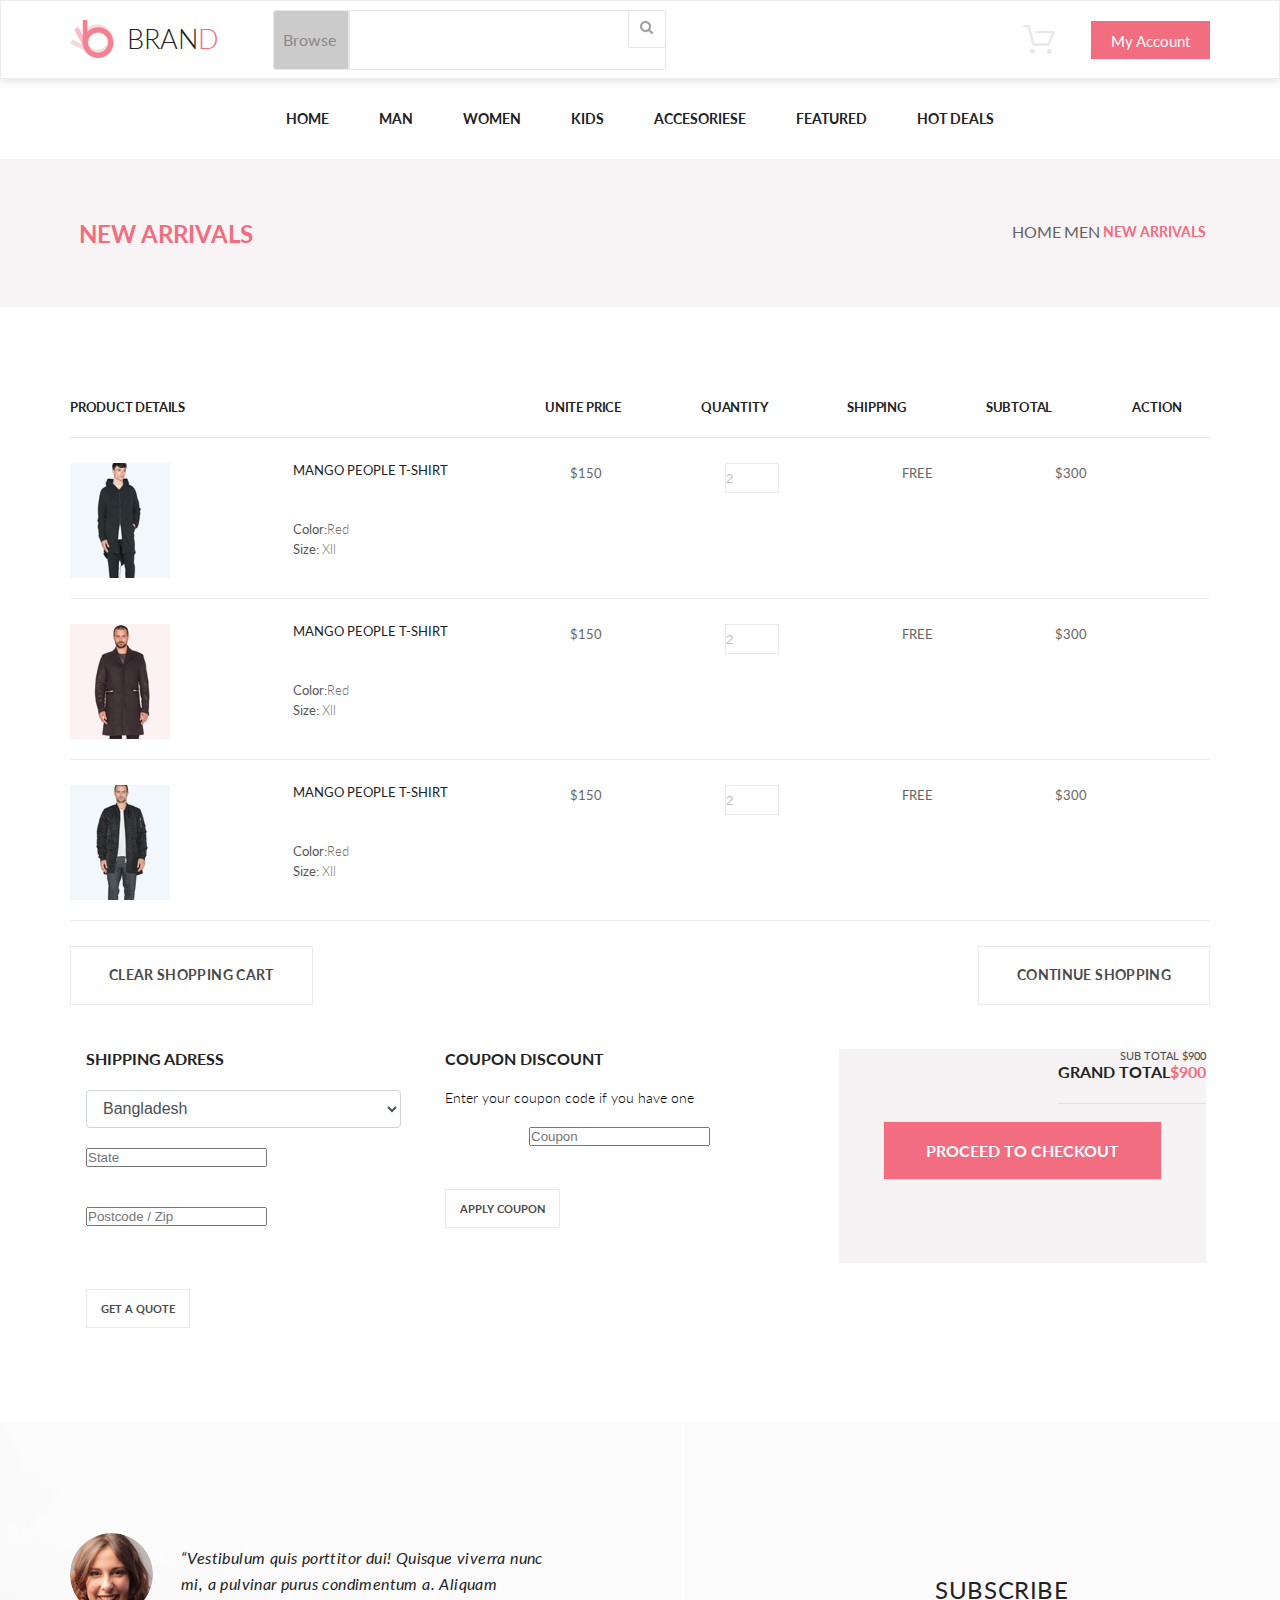
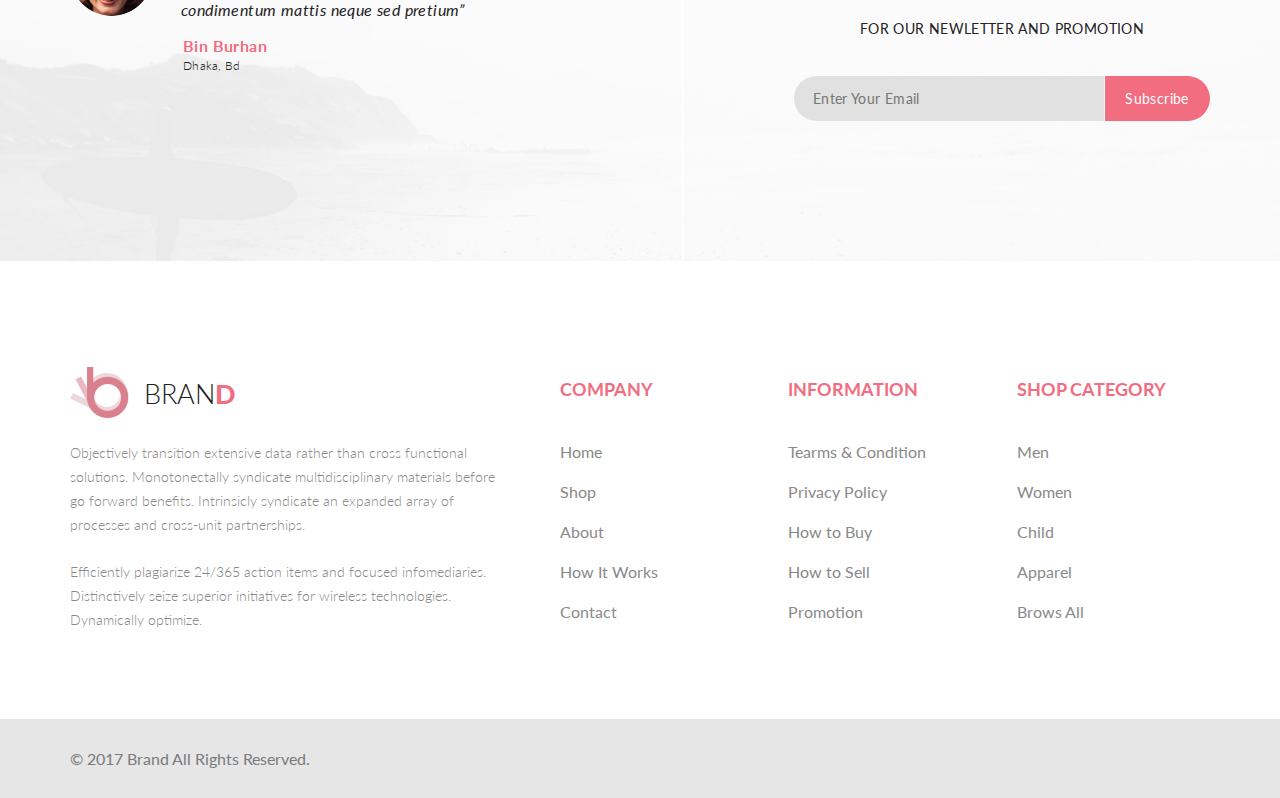
<file: урок4/shopping-cart.html>
<!DOCTYPE html>

<html lang="en">

<head>

<meta charset="UTF-8">

<meta name="viewport" content="width=device-width, initial-scale=1.0, maximum-scale=1.0, user-scalable=0">

<title>Shop</title>
<link rel="stylesheet" href="https://stackpath.bootstrapcdn.com/bootstrap/4.2.1/css/bootstrap.min.css" integrity="sha384-GJzZqFGwb1QTTN6wy59ffF1BuGJpLSa9DkKMp0DgiMDm4iYMj70gZWKYbI706tWS" crossorigin="anonymous">
<link rel="stylesheet" href="https://cdnjs.cloudflare.com/ajax/libs/font-awesome/5.15.1/css/all.min.css"
integrity="sha512-+4zCK9k+qNFUR5X+cKL9EIR+ZOhtIloNl9GIKS57V1MyNsYpYcUrUeQc9vNfzsWfV28IaLL3i96P9sdNyeRssA=="
crossorigin="anonymous">
<link rel="preconnect" href="https://fonts.gstatic.com">
<link href="https://fonts.googleapis.com/css2?family=Lato:ital,wght@0,300;0,400;0,700;0,900;1,700;1,900&display=swap" rel="stylesheet"> 

<link rel="stylesheet" href="style.css">

</head>

<body>
	<header class="header">

      <div class="container header-flex">

        <div class="header-left">

          <a class="logo" href="#">
            <img class="logo-img" src="img/logo.svg" alt="logo">BRAN<span class="logo-color">D</span>
          </a>

          <form class="header-form" action="#">

            <div class="browse-button">
              <a href="#">Browse
                        <i class="fas fa-caret-down"></i>
                    </a></div>

            <input class="search" type="search">

            <button class="search-button" type="submit"><img src="img/search.png" alt=""></button>

          </form>

        </div>

         <div class="header-right">

          <a class="basket" href="#"><img src="img/basket.svg" alt="Basket"></a>

          <a class="button-account" href="#">My Account</a>
        </div>
      </div>

     </header>

    <nav class="navigation">
    <div class="container">
        <ul class="menu">
            <li><a class="menu-link" href="#">Home</a>
            <div class="menu-link-box">
                <div class="menu-img-box">
                    <div class="menu-box-list-unit-img">
                        <a class="ssale-link" href="#"><div class="menu-box-unittxt">
                            <p><strong>super</strong></p>
                            <p><strong>sale!</strong></p>
                        </div></a>
                        <img src="img/mega-menu-foto.png" alt="super sale pic">

                    </div>
                </div>
                <div class="menu-link-box-list">
                    <h3>man</h3>
                    <ul>
                        <li><a href="#" class="menu-list-link">Dresses</a></li>
                        <li><a href="#" class="menu-list-link">Tops</a></li>
                        <li><a href="#" class="menu-list-link">Sweaters/Knits</a></li>
                        <li><a href="#" class="menu-list-link">Jackets/Coats</a></li>
                        <li><a href="#" class="menu-list-link">Blazers</a></li>
                        <li><a href="#" class="menu-list-link">Denim</a></li>
                        <li><a href="#" class="menu-list-link">Leggings/Pants</a></li>
                        <li><a href="#" class="menu-list-link">Skirts/Shorts</a></li>
                        <li><a href="#" class="menu-list-link">Accessories</a></li>
                    </ul>
                </div>
                <div class="menu-link-box-list">
                    <h3>man</h3>
                    <ul>
                        <li><a href="#" class="menu-list-link">Dresses</a></li>
                        <li><a href="#" class="menu-list-link">Tops</a></li>
                        <li><a href="#" class="menu-list-link">Sweaters/Knits</a></li>
                        <li><a href="#" class="menu-list-link">Jackets/Coats</a></li>

                    </ul>
                    <div class="menu-box-list-unit">
                        <h3>man</h3>
                        <ul>
                            <li><a href="#" class="menu-list-link">Dresses</a></li>
                            <li><a href="#" class="menu-list-link">Tops</a></li>
                            <li><a href="#" class="menu-list-link">Sweaters/Knits</a></li>
                        </ul>
                    </div>
                </div>
                <div class="menu-link-box-list">
                    <h3>man</h3>
                    <ul>
                        <li><a href="#" class="menu-list-link">Dresses</a></li>
                        <li><a href="#" class="menu-list-link">Tops</a></li>
                        <li><a href="#" class="menu-list-link">Sweaters/Knits</a></li>
                        <li><a href="#" class="menu-list-link">Jackets/Coats</a></li>
                    </ul>
                    <div class="pic-box"></div>


                </div>
            </div></li>
            <li><a class="menu-link" href="#">Man</a>
                <div class="menu-link-box">
                    <div class="menu-img-box">
                        <div class="menu-box-list-unit-img">
                            <a class="ssale-link" href="#"><div class="menu-box-unittxt">
                                <p><strong>super</strong></p>
                                <p><strong>sale!</strong></p>
                            </div></a>
                            <img src="img/mega-menu-foto.png" alt="super sale pic">

                        </div>
                    </div>
                    <div class="menu-link-box-list">
                        <h3>man</h3>
                        <ul>
                            <li><a href="#" class="menu-list-link">Dresses</a></li>
                            <li><a href="#" class="menu-list-link">Tops</a></li>
                            <li><a href="#" class="menu-list-link">Sweaters/Knits</a></li>
                            <li><a href="#" class="menu-list-link">Jackets/Coats</a></li>
                            <li><a href="#" class="menu-list-link">Blazers</a></li>
                            <li><a href="#" class="menu-list-link">Denim</a></li>
                            <li><a href="#" class="menu-list-link">Leggings/Pants</a></li>
                            <li><a href="#" class="menu-list-link">Skirts/Shorts</a></li>
                            <li><a href="#" class="menu-list-link">Accessories</a></li>
                        </ul>
                    </div>
                    <div class="menu-link-box-list">
                        <h3>man</h3>
                        <ul>
                            <li><a href="#" class="menu-list-link">Dresses</a></li>
                            <li><a href="#" class="menu-list-link">Tops</a></li>
                            <li><a href="#" class="menu-list-link">Sweaters/Knits</a></li>
                            <li><a href="#" class="menu-list-link">Jackets/Coats</a></li>

                        </ul>
                        <div class="menu-box-list-unit">
                            <h3>man</h3>
                            <ul>
                                <li><a href="#" class="menu-list-link">Dresses</a></li>
                                <li><a href="#" class="menu-list-link">Tops</a></li>
                                <li><a href="#" class="menu-list-link">Sweaters/Knits</a></li>
                            </ul>
                        </div>
                    </div>
                    <div class="menu-link-box-list">
                        <h3>man</h3>
                        <ul>
                            <li><a href="#" class="menu-list-link">Dresses</a></li>
                            <li><a href="#" class="menu-list-link">Tops</a></li>
                            <li><a href="#" class="menu-list-link">Sweaters/Knits</a></li>
                            <li><a href="#" class="menu-list-link">Jackets/Coats</a></li>
                        </ul>
                        <div class="pic-box"></div>


                    </div>
                </div></li>
            <li><a class="menu-link" href="#">Women</a>
                <div class="menu-link-box">
                    <div class="menu-img-box">
                        <div class="menu-box-list-unit-img">
                            <a class="ssale-link" href="#"><div class="menu-box-unittxt">
                                <p><strong>super</strong></p>
                                <p><strong>sale!</strong></p>
                            </div></a>
                            <img src="img/mega-menu-foto.png" alt="super sale pic">

                        </div>
                    </div>
                    <div class="menu-link-box-list">
                        <h3>man</h3>
                        <ul>
                            <li><a href="#" class="menu-list-link">Dresses</a></li>
                            <li><a href="#" class="menu-list-link">Tops</a></li>
                            <li><a href="#" class="menu-list-link">Sweaters/Knits</a></li>
                            <li><a href="#" class="menu-list-link">Jackets/Coats</a></li>
                            <li><a href="#" class="menu-list-link">Blazers</a></li>
                            <li><a href="#" class="menu-list-link">Denim</a></li>
                            <li><a href="#" class="menu-list-link">Leggings/Pants</a></li>
                            <li><a href="#" class="menu-list-link">Skirts/Shorts</a></li>
                            <li><a href="#" class="menu-list-link">Accessories</a></li>
                        </ul>
                    </div>
                    <div class="menu-link-box-list">
                        <h3>man</h3>
                        <ul>
                            <li><a href="#" class="menu-list-link">Dresses</a></li>
                            <li><a href="#" class="menu-list-link">Tops</a></li>
                            <li><a href="#" class="menu-list-link">Sweaters/Knits</a></li>
                            <li><a href="#" class="menu-list-link">Jackets/Coats</a></li>

                        </ul>
                        <div class="menu-box-list-unit">
                            <h3>man</h3>
                            <ul>
                                <li><a href="#" class="menu-list-link">Dresses</a></li>
                                <li><a href="#" class="menu-list-link">Tops</a></li>
                                <li><a href="#" class="menu-list-link">Sweaters/Knits</a></li>
                            </ul>
                        </div>
                    </div>
                    <div class="menu-link-box-list">
                        <h3>man</h3>
                        <ul>
                            <li><a href="#" class="menu-list-link">Dresses</a></li>
                            <li><a href="#" class="menu-list-link">Tops</a></li>
                            <li><a href="#" class="menu-list-link">Sweaters/Knits</a></li>
                            <li><a href="#" class="menu-list-link">Jackets/Coats</a></li>
                        </ul>
                        <div class="pic-box"></div>


                    </div>
                </div></li>
            <li><a class="menu-link" href="#">Kids</a>
                <div class="menu-link-box">
                    <div class="menu-img-box">
                        <div class="menu-box-list-unit-img">
                            <a class="ssale-link" href="#"><div class="menu-box-unittxt">
                                <p><strong>super</strong></p>
                                <p><strong>sale!</strong></p>
                            </div></a>
                            <img src="img/mega-menu-foto.png" alt="super sale pic">

                        </div>
                    </div>
                    <div class="menu-link-box-list">
                        <h3>Kids</h3>
                        <ul>
                            <li><a href="#" class="menu-list-link">Dresses</a></li>
                            <li><a href="#" class="menu-list-link">Tops</a></li>
                            <li><a href="#" class="menu-list-link">Sweaters/Knits</a></li>
                            <li><a href="#" class="menu-list-link">Jackets/Coats</a></li>
                            <li><a href="#" class="menu-list-link">Blazers</a></li>
                        </ul>
                    </div>
                    <div class="menu-link-box-list">
                        <h3>boys</h3>
                        <ul>
                            <li><a href="#" class="menu-list-link">Dresses</a></li>
                            <li><a href="#" class="menu-list-link">Tops</a></li>

                        </ul>
                        <div class="menu-box-list-unit">
                            <h3>girls</h3>
                            <ul>
                                <li><a href="#" class="menu-list-link">Dresses</a></li>
                                <li><a href="#" class="menu-list-link">Tops</a></li>
                                <li><a href="#" class="menu-list-link">Sweaters/Knits</a></li>
                            </ul>
                        </div>
                    </div>
                    <div class="menu-link-box-list">
                        <h3>kids sale</h3>
                        <ul>
                            <li><a href="#" class="menu-list-link">Dresses</a></li>
                            <li><a href="#" class="menu-list-link">Tops</a></li>
                            <li><a href="#" class="menu-list-link">Sweaters/Knits</a></li>
                            <li><a href="#" class="menu-list-link">Jackets/Coats</a></li>
                        </ul>
                        <div class="pic-box"></div>


                    </div>
                </div></li>
            <li><a class="menu-link" href="#">Accesoriese</a>
                <div class="menu-link-box">
                    <div class="menu-img-box">
                        <div class="menu-box-list-unit-img">
                            <a class="ssale-link" href="#"><div class="menu-box-unittxt">
                                <p><strong>super</strong></p>
                                <p><strong>sale!</strong></p>
                            </div></a>
                            <img src="img/mega-menu-foto.png" alt="super sale pic">

                        </div>
                    </div>
                    <div class="menu-link-box-list">
                        <h3>man Accesoriese</h3>
                        <ul>
                            <li><a href="#" class="menu-list-link">Dresses</a></li>
                            <li><a href="#" class="menu-list-link">Tops</a></li>
                        </ul>
                    </div>
                    <div class="menu-link-box-list">
                        <h3>woman Accesoriese</h3>
                        <ul>
                            <li><a href="#" class="menu-list-link">Dresses</a></li>

                        </ul>
                        <div class="menu-box-list-unit">
                            <h3>kids Accesoriese</h3>
                            <ul>
                                <li><a href="#" class="menu-list-link">Dresses</a></li>
                            </ul>
                        </div>
                    </div>
                    <div class="menu-link-box-list">
                        <h3>sale Accesoriese</h3>
                        <ul>
                            <li><a href="#" class="menu-list-link">Dresses</a></li>
                        </ul>
                        <div class="pic-box"></div>


                    </div>
                </div></li>
            <li class="last"><a class="menu-link" href="#">Featured</a>
                <div class="menu-link-box">
                    <div class="menu-img-box">
                        <div class="menu-box-list-unit-img">
                            <a class="ssale-link" href="#"><div class="menu-box-unittxt">
                                <p><strong>super</strong></p>
                                <p><strong>sale!</strong></p>
                            </div></a>
                            <img src="img/mega-menu-foto.png" alt="super sale pic">

                        </div>
                    </div>
                    <div class="menu-link-box-list">
                        <h3>man</h3>
                        <ul>
                            <li><a href="#" class="menu-list-link">Dresses</a></li>
                            <li><a href="#" class="menu-list-link">Tops</a></li>
                            <li><a href="#" class="menu-list-link">Sweaters/Knits</a></li>
                            <li><a href="#" class="menu-list-link">Jackets/Coats</a></li>
                            <li><a href="#" class="menu-list-link">Blazers</a></li>
                            <li><a href="#" class="menu-list-link">Denim</a></li>
                            <li><a href="#" class="menu-list-link">Leggings/Pants</a></li>
                            <li><a href="#" class="menu-list-link">Skirts/Shorts</a></li>
                            <li><a href="#" class="menu-list-link">Accessories</a></li>
                        </ul>
                    </div>
                    <div class="menu-link-box-list">
                        <h3>man</h3>
                        <ul>
                            <li><a href="#" class="menu-list-link">Dresses</a></li>
                            <li><a href="#" class="menu-list-link">Tops</a></li>
                            <li><a href="#" class="menu-list-link">Sweaters/Knits</a></li>
                            <li><a href="#" class="menu-list-link">Jackets/Coats</a></li>

                        </ul>
                        <div class="menu-box-list-unit">
                            <h3>man</h3>
                            <ul>
                                <li><a href="#" class="menu-list-link">Dresses</a></li>
                                <li><a href="#" class="menu-list-link">Tops</a></li>
                                <li><a href="#" class="menu-list-link">Sweaters/Knits</a></li>
                            </ul>
                        </div>
                    </div>
                    <div class="menu-link-box-list">
                        <h3>man</h3>
                        <ul>
                            <li><a href="#" class="menu-list-link">Dresses</a></li>
                            <li><a href="#" class="menu-list-link">Tops</a></li>
                            <li><a href="#" class="menu-list-link">Sweaters/Knits</a></li>
                            <li><a href="#" class="menu-list-link">Jackets/Coats</a></li>
                        </ul>
                        <div class="pic-box"></div>


                    </div>
                </div></li>
            <li class="last"><a class="menu-link" href="#">Hot Deals </a>
                <div class="menu-link-box">
                    <div class="menu-img-box">
                        <div class="menu-box-list-unit-img">
                            <a class="ssale-link" href="#"><div class="menu-box-unittxt">
                                <p><strong>super</strong></p>
                                <p><strong>sale!</strong></p>
                            </div></a>
                            <img src="img/mega-menu-foto.png" alt="super sale pic">

                        </div>
                    </div>
                    <div class="menu-link-box-list">
                        <h3>man</h3>
                        <ul>
                            <li><a href="#" class="menu-list-link">Dresses</a></li>
                            <li><a href="#" class="menu-list-link">Tops</a></li>
                            <li><a href="#" class="menu-list-link">Sweaters/Knits</a></li>
                            <li><a href="#" class="menu-list-link">Jackets/Coats</a></li>
                            <li><a href="#" class="menu-list-link">Blazers</a></li>
                            <li><a href="#" class="menu-list-link">Denim</a></li>
                            <li><a href="#" class="menu-list-link">Leggings/Pants</a></li>
                            <li><a href="#" class="menu-list-link">Skirts/Shorts</a></li>
                            <li><a href="#" class="menu-list-link">Accessories</a></li>
                        </ul>
                    </div>
                    <div class="menu-link-box-list">
                        <h3>man</h3>
                        <ul>
                            <li><a href="#" class="menu-list-link">Dresses</a></li>
                            <li><a href="#" class="menu-list-link">Tops</a></li>
                            <li><a href="#" class="menu-list-link">Sweaters/Knits</a></li>
                            <li><a href="#" class="menu-list-link">Jackets/Coats</a></li>

                        </ul>
                        <div class="menu-box-list-unit">
                            <h3>man</h3>
                            <ul>
                                <li><a href="#" class="menu-list-link">Dresses</a></li>
                                <li><a href="#" class="menu-list-link">Tops</a></li>
                                <li><a href="#" class="menu-list-link">Sweaters/Knits</a></li>
                            </ul>
                        </div>
                    </div>
                    <div class="menu-link-box-list">
                        <h3>man</h3>
                        <ul>
                            <li><a href="#" class="menu-list-link">Dresses</a></li>
                            <li><a href="#" class="menu-list-link">Tops</a></li>
                            <li><a href="#" class="menu-list-link">Sweaters/Knits</a></li>
                            <li><a href="#" class="menu-list-link">Jackets/Coats</a></li>
                        </ul>
                        <div class="pic-box"></div>


                    </div>
                </div></li>
        </ul>
    </div>
</nav>
 <nav class="new-arrivals">
                <div class="container">
                    <h3 class="new-arrivals-h">New Arrivals</h3>
                    <div>
                        <nav aria-label="breadcrumb">
                            <ol class="breadcrumb">
                                <li class="breadcrumb-item"><a class="breadcrumb-item-a" href="index.html">Home</a></li>
                                <li class="breadcrumb-item"><a class="breadcrumb-item-a" href="product.html">Men</a></li>
                                <li class="breadcrumb-item active" aria-current="page">New Arrivals</li>
                            </ol>
                        </nav>
                    </div>
                </div>
            </nav>
            <section class="shopping-details">
            <div class="container">
            	
            	<ul class="menu-shopping-details">
            
	            <li class="product-details">Product Details</li>
	            <li class="other-details">unite Price</li>
	            <li class="other-details">Quantity</li>
	            <li class="other-details">shipping</li>
	            <li class="other-details">Subtotal</li>
	            <li>ACTION</li>
             </ul>  
             
        </div>
    </section>
    <section class="shopping-cart-box">
    	<div class="container">
    		<div class="parent-shopping-cart-box">
    			<div class="good-img">
    				<a class="good-img-link" href="singlepage.index">
    					<img src="img/good-men-1.png">
    				</a>
    			</div>
    			<div class="good-info">
    				<a class="good-title-link">
    					<p class="good-title">Mango People T-shirt</p>
    				</a>
    				<div class="properies">
    					<p class="good-color">Color:<span class="good-color-details">Red</span></p>
    					<p class="good-color">Size: <span class="good-color-details">Xll</span></p>
    				</div>
    			</div>
    			<div class="good-price">
    				<p>$150</p>
    			</div>
    			<input type="number" class="good-quantity" size="3" name="num" min="1" max="100" value="2">
    			<div class="good-shipping">
    				<p>FREE</p>
    			</div>
    			<div class="good-subtotal">
    				<p>$300</p>
    			</div>
    			<i class="fa fa-times-circle" aria-hidden="true"></i>

    		</div>
            <div class="parent-shopping-cart-box">
                <div class="good-img">
                    <a class="good-img-link" href="singlepage.index">
                        <img src="img/good-men-2.png">
                    </a>
                </div>
                <div class="good-info">
                    <a class="good-title-link">
                        <p class="good-title">Mango People T-shirt</p>
                    </a>
                    <div class="properies">
                        <p class="good-color">Color:<span class="good-color-details">Red</span></p>
                        <p class="good-color">Size: <span class="good-color-details">Xll</span></p>
                    </div>
                </div>
                <div class="good-price">
                    <p>$150</p>
                </div>
                <input type="number" class="good-quantity" size="3" name="num" min="1" max="100" value="2">
                <div class="good-shipping">
                    <p>FREE</p>
                </div>
                <div class="good-subtotal">
                    <p>$300</p>
                </div>
                <i class="fa fa-times-circle" aria-hidden="true"></i>

            </div>
            <div class="parent-shopping-cart-box">
                <div class="good-img">
                    <a class="good-img-link" href="singlepage.index">
                        <img src="img/good-men-3.png">
                    </a>
                </div>
                <div class="good-info">
                    <a class="good-title-link">
                        <p class="good-title">Mango People T-shirt</p>
                    </a>
                    <div class="properies">
                        <p class="good-color">Color:<span class="good-color-details">Red</span></p>
                        <p class="good-color">Size: <span class="good-color-details">Xll</span></p>
                    </div>
                </div>
                <div class="good-price">
                    <p>$150</p>
                </div>
                <input type="number" class="good-quantity" size="3" name="num" min="1" max="100" value="2">
                <div class="good-shipping">
                    <p>FREE</p>
                </div>
                <div class="good-subtotal">
                    <p>$300</p>
                </div>
                <i class="fa fa-times-circle" aria-hidden="true"></i>

            </div>
            <div class="flex-button">
                <a href="#" class="clear-button">CLEAR SHOPPING CART</a>
                <a href="index.html" class="continue-button">CONTINUE SHOPPING</a>
            </div>

		</div>

</section>
            
<div class="container">
    <div class="delivery-box">
        <div class="adress-delivery">
            <p class="heading-adress">Shipping Adress</p>
            <form class="select-adress">
            <select id="select-add" class="adress-var">
                <option value="state">Bangladesh</option>
                <option value="state">USA</option>
                <option value="state">Russia</option>
            </select>
        <input type="text" id="exampleInputEmail1" aria-describedby="emailHelp" placeholder="State" required="required" class="adress-form-style">
        <input type="number" id="exampleInputPassword1" placeholder="Postcode / Zip" required="required" class="adress-form-style">
    </form>
    <div class="button-get-quote">
        <a href="#" class="get-quote-link">get a quote</a>
    </div>
  </div>
         <div class="adress-delivery">
            <p class="heading-adress">coupon discount</p>
            <p class="mini-heading-adress">Enter your coupon code if you have one</p>
            <input type="text" id="exampleInputEmail2" aria-describedby="emailHelp" placeholder="Coupon" class="adress-form-style">
                <div class="button-get-quote">
                    <a href="#" class="get-quote-link">Apply coupon</a>
                </div>
            </div>
         <div class="sum-delivery">
                <p class="sum-heading">Sub total $900</p>
                <p class="sum-mini-heading">GRAND TOTAL<span class="color-sum">$900</span></p>
                    <div class="button-sum">
                        <a href="checkout.html" class="sum-link">proceed to checkout</a>
                    </div>
         </div>
         </div>
        </div>
    </div>
</div>
<div class="comunity">
    <img src="img/footer-background.svg" alt="com background" style="opacity:0.25;filter:alpha(opacity=25)" >
    <div class="comunity-conteiner">
        <div class="com-left">
            <img src="img/footer-foto.png" alt="face">
            <div class="com-lefttxt">
                <p>“Vestibulum quis porttitor dui! Quisque viverra nunc mi,
                    a pulvinar purus condimentum a. Aliquam condimentum mattis neque sed pretium”</p>
            </div>
            <div class="com-lefttxts">
                <p><b>Bin Burhan</b>
                    <br>Dhaka, Bd</p>
            </div>
        </div>
        <div class="com-center"></div>
        <div class="com-right">
            <div class="com-righttxt">
                <p>Subscribe</p>
                <span>FOR OUR NEWLETTER AND PROMOTION</span>
            </div>
            <div class="com-rightform">
                <input class="form-email" type="email" placeholder="Enter Your Email" aria-label="email">
                <button type="submit">Subscribe</button>
            </div>
        </div>
    </div>
</div>
<div class="container-footerwrap">
    <div class="container-footer">
        <section class="footer-logotext">
            <div class="footer-logo">
                <a href="#"><img src="img/logo.png" alt="logo"></a>
                <p>bran<span>d</span></p>
            </div>
            <div class="footer-object">
                <p>Objectively transition extensive data rather than cross functional
                    solutions. Monotonectally syndicate multidisciplinary materials
                    before go forward benefits. Intrinsicly syndicate an expanded array
                    of processes and cross-unit partnerships.</p>
                <p class="footer-object2">Efficiently plagiarize 24/365 action items and focused infomediaries.
                    Distinctively seize superior initiatives for wireless technologies.
                    Dynamically optimize.</p>
            </div>
        </section>
        <nav class="footer-naverap">
            <div class="footer-company">
                <h3>company</h3>
                <ul>
                    <li><a href="#">Home</a></li>
                    <li><a href="#">Shop</a></li>
                    <li><a href="#">About</a></li>
                    <li><a href="#">How It Works</a></li>
                    <li><a href="#">Contact</a></li>
                </ul>
            </div>
            <div class="footer-information">
                <h3>information</h3>
                <ul>
                    <li><a href="#">Tearms &amp; Condition</a></li>
                    <li><a href="#">Privacy Policy</a></li>
                    <li><a href="#">How to Buy</a></li>
                    <li><a href="#">How to Sell</a></li>
                    <li><a href="#">Promotion</a></li>
                </ul>
            </div>
            <div class="footer-shop">
                <h3>shop category</h3>
                <ul>
                    <li><a href="#">Men</a></li>
                    <li><a href="#">Women</a></li>
                    <li><a href="#">Child</a></li>
                    <li><a href="#">Apparel</a></li>
                    <li><a href="#">Brows All</a></li>
                </ul>
            </div>
        </nav>
    </div>
</div>
<footer class="footer">
    <div class="footer-copy">
        <div class="copy">
            <p>© 2017 Brand All Rights Reserved.</p>
        </div>
        <div class="footer-soc">
            <a href="#"><i class="fab fa-facebook-square"></i></a>
            <a href="#"><i class="fab fa-twitter-square"></i></a>
            <a href="#"><i class="fab fa-linkedin"></i></a>
            <a href="#"><i class="fab fa-pinterest-square"></i></a>
            <a href="#"><i class="fab fa-google-plus-square"></i></a>
        </div>
    </div>
</footer>




</body>
</html>
</file>
<file: style.css>
* {

   margin: 0;
   padding: 0;
}
html, body {
  height: 100%;
}
body {
  font-family: 'Lato', sans-serif;
}

.container {
    max-width: 1140px;
    margin: 0 auto;
}

.header {

  border-style: solid;
  border-width: 1px;
  border-color: #ececec;
  box-sizing: border-box;
  background-color: #ffffff;
  box-shadow: 0px 0px 10px 0px rgba(0, 0, 0, 0.17);
  max-height: 100px;
}

.header-flex {
  display: flex;
  justify-content: space-between;
  height: 100%;
  align-items: center;
}

.header-left {
  display: flex;
  align-items: center;
}

.logo {
display: flex;
align-items: center;
text-decoration: none;
padding-top: 18px;
padding-right: 41px;
padding-bottom: 19px;
}
.logo-color {
  color: #f16d7f;
}

.header-form {
  display: flex;
  position: relative;
  }

  .browse-button {
   text-align: center;
   color: #222222;
   font-size: 14px;
   font-weight: 300;
   letter-spacing: 0.025px;
   border-bottom-left-radius: 3px;
   border-top-left-radius: 3px;
   border-style: solid;
   box-sizing: border-box;
   border-width: 1px;
   border-color: #e6e6e6;
   background-color: #cccbcb;
   padding: 9px;
}

  .search {
   width: 317px;
   border-bottom-right-radius: 3px;
   border-top-right-radius: 3px;
   border-style: solid;
   border-width: 1px;
   border-color: #e6e6e6;
   box-sizing: border-box;
   background-color: #ffffff;
}

  .search-button {
    width: 38px;
    height: 38px;
    border-bottom-right-radius: 3px;
    border-top-right-radius: 3px;
    border-style: solid;
    border-width: 1px;
    border-color: #e6e6e6;
    box-sizing: border-box;
    background-color: #ffffff;
    position: absolute;
    right: 0;
}

.header-right {
display: flex;
align-items: center;
}
.basket {
  display: flex;
  align-items: center;
  padding-right: 36px;
}
.button-account {
  display: block;
  text-decoration: none;
  color: #ffffff;
  font-size: 15px;
  font-weight: 400;
  text-align: center;
  background-color: #f16d7f;
  box-sizing: border-box;
  padding-right: 19px;
  padding-left: 19px;
  line-height: 38px;
  height: 38px;
  border: 1px solid transparent;
}
.button-account:hover {
  color: #F26376;
    background: #FFFFFF;
    border: 1px solid #F26376;
}
.top-menu {
  margin-top: 30px;
  margin-bottom: 21px;
}
.menu {
  display: flex;
  justify-content: center;
}

.menu li {
  list-style-type: none;
}

.menu a{
  text-decoration: none;
  padding: 19px;
  color: #222222;
  font-size: 14px;
  font-weight: 700;
  text-transform: uppercase;
  position: relative;
  cursor: pointer;
  line-height: 1;
}
.menu a:after {
display: block;
position: absolute;
left: 0;
width: 0;
height: 2px;
background-color: #f16d7f;
content: "";
transition: width 0.3s ease-out; 
}
.menu a:hover:after,
.menu a:focus:after {
  width: 90%;
}

.slider {
    width: 100%;
    min-height: 764px;
    background: url(img/index-fon.png);
    background-repeat: no-repeat;
}

.slider-back {
  height: 100%;
  display: flex;
  flex-direction: column;
  justify-content: center;
}
.slider-text {
	font-size: 48px;
	line-height: 58px;
	letter-spacing: 1.32px;
	color: #222222;
  margin-top: 224px;
  border-left: 12px solid #f16d7f;
}

.header-color {
  color: #f16d7f;
}

.card-items {
  margin-bottom: 100px;
}
.card-box {
	display: flex;
  justify-content: space-between;
	flex-wrap: wrap;
}

.card-men {
	width: 560px;
  height: 542px;
	background: url(img/product-men.png);
  background-repeat: no-repeat;
  margin-bottom: 21px;
  position: relative;
  
}
.card-women {
  width: 560px;
  height: 261px;
  background: url(img/product-women.png);
  background-repeat: no-repeat;
  position: relative;

}
.card-kids {
	width: 560px;
  height: 542px;
	background: url(img/product-kids.png);
  background-repeat: no-repeat;
  margin-top: -283px; 
  position: relative;
}
.card-accesories {
  width: 560px;
  height: 261px;
  background: url(img/product-acc.png);
  background-repeat: no-repeat;
  position: relative;
}

.card {
	text-decoration: none;
}
.card-link {
	text-align: center;
	text-decoration: none;
  text-transform: uppercase;
}

.card-text {
  display: inline-block;
  position: absolute;
  text-align: left;
  background-color: #ffffff;
  top: 26px;
  padding: 16px 19px;
}

.heading-mini {
	font-size: 18px;
	line-height: 1.2px;
  font-weight: 900;
  text-transform: uppercase;
  letter-spacing: 0.025px;
	color: #272727;
  padding-bottom: 5px;
	
}
.heading {
	font-size: 30px;
  font-weight: 900;
	color: #d56d7d;
}

.item {

}

.item-text {
  font-family: Lato;
  font-size: 16px;
  line-height: 19px;
}
.tac-text {
  text-align: center;
  margin-bottom: 60px;
}
.tac-heading {
  font-size: 30px;
  line-height: 36px;
  color: #222222;
}
.tac-text {
  font-size: 14px;
  line-height: 17px;
  color: #9F9F9F;
}
.box-product {
	display: flex;
	flex-wrap: wrap;
	justify-content: space-between;
}
.parent-product {
  	max-width: 261px;
  	position: relative;
  	margin-bottom: 39px;
}
.parent-product:hover img {
filter: brightness(50%);
}
.parent-product:hover {
	box-shadow: 0px 5px 8px 0px rgba(247, 228, 226, 1);
}
.parent-product:hover .product-link-flex {
	opacity: 1;
}
.product {
    width: 360px;
    text-decoration: none;

}
.product-foto {
   max-width: 261px;
   height: 280px;
}

.product-text {
    padding: 25px 18px;
    background: rgba(248, 248, 248, 1);
}

.name {

  	font-size: 13px;
  	color: #000000;
  	margin-bottom: 12px;
  	text-transform: uppercase;
}

.descriptiont-product {

    font-weight: 300;
    font-size: 14px;
    color: #5D5D5D;
    margin-bottom: 18px;
    text-transform: uppercase;
}

  .price {

    font-size: 16px;
    line-height: 19px;
    color: #F16D7F;
  }
  .add-to-cart {
    	color: #ffffff;
    	font-size: 13px;
    	font-weight: 700;
     	text-decoration: none;
    	border-style: solid;
    	border-width: 1px;
    	border-color: #ffffff;
    	box-sizing: border-box;
    	background-color: rgba(255, 255, 255, 0);
      position: absolute;
     	padding: 12px;
  }
  .add-to-cart:hover {
    	background-color: #ffffff;
    	color: black;
  }
  .product-link-flex {
    	width: 263px;
    	display: flex;
    	justify-content: center;
      position: absolute;
    	top: 98px;
      bottom: 144px;
    	opacity: 0;
  }
  .button-link {
    display: flex;  
    justify-content: center;  
  }
  .product-button {
    font-size: 16px;
  	line-height: 19px;
  	font-weight: 700;
    letter-spacing: 0.025em;
    color: #ffffff;
  	background: #d56d7d;
  	text-decoration: none;
    text-align: center;
  	padding: 14.5px 38.5px;
  	display: inline-block;
  	margin-top: 48px;
    box-sizing: border-box;
  }
  .product-button:hover {
    color: #F26376;
    background: #FFFFFF;
    border: 1px solid #F26376;
  }
  .bottom-box {
  	margin-top: 95px;
  }
  .parent-advantage {
  	 display: flex;
    justify-content: space-between;
  }
  .left-advantage {
    position: relative;
  }
  .left-advantage:hover img {
    filter: brightness(60%);
  }
  .advantage-link {
    text-decoration: none;
  }
  .advan-foto {
    width: 100%;
  }
  .advan-text {
    position: absolute;
    top: 146px;
    left: 39px;
  }
  .img-heading {
    font-size: 53.7px;
    line-height: 1.2;
    font-weight: 700;
    letter-spacing: 0.025px;
    color: #ffffff;
  }
  .img-text {
    font-size: 32px;
    line-height: 1.2;
    font-weight: 700;
    letter-spacing: 0.025px;
    color: #ffffff;
  }
  .right-advantage {
    max-width: 373px;
    background-color: #272729;
    display: flex;
    flex-wrap: wrap;
  }
  .advantage {
   display: flex;
    align-items: center;
  }
  .advantage-foto {
  	width: 45px;
    height: 32px;
    margin-left: 36px;
    margin-right: 36px; 
  }
  .right-text {
   
  }
  .advantage-heading {
    font-size: 20px;
    font-weight: 700;
  	line-height: 1.2;
  	letter-spacing: 0.025em;
    color: #fbfbfb;
    margin-bottom: 21px;
  }
  .advantage-text {
    font-size: 14px;
    line-height: 24px;
    font-weight: 300;
    letter-spacing: 0.025em;
    color: #fbfbfb;
  }
.footer {
	max-width: 1600px;
}
.footer-top {
  background: url(img/footer-background.svg);
}
.parent-footer {
  display: flex;
  justify-content: space-between;
  height: 100%;
  align-items: center;
  padding-top: 87px;
  padding-bottom: 156px;

}
.footer-text {
  text-align: center;
}
.footer-quote {
font-size: 16px;
font-weight: 400;
font-style: italic;
line-height: 26px;
text-align: center;
letter-spacing: 0.025em;
color: #272729;
}
.footer-sign {
  font-size: 16px;
  line-height: 26px;
  font-weight: 700;
  letter-spacing: 0.025em;
  color: #d56d7d;
}
.sign-footer {
  font-size: 12px;
  line-height: 14px;
  font-weight: 300;
  color: #272729;
}
.form-heading {
font-size: 24px;
font-weight: bold;
line-height: 167.2%;
color: #222224;
text-align: center;
}
.form-text {
font-size: 18px;
line-height: 167.2%;
color: #222224;
text-align: center;
}
.input-text {
    box-sizing: border-box;
    background: #E1E1E1;
    border-top-left-radius: 10px;
    border-bottom-left-radius: 10px;
    opacity: 0.8;
    padding: 8px 33px;
    margin-top: 32px;
  }
.input-button {
  font-size: 14px;
  line-height: 17px;
  color: #FFFFFF;
  background: #F16D7F;
  text-decoration: none;
  box-sizing: border-box;
  border-top-right-radius: 10px;
  border-bottom-right-radius: 10px;
  padding: 10px;
  margin-left: -5px;
}
.footer-middle {
  display: flex;
  justify-content: space-between;
}
.middle-brand {
  margin-bottom: 89px;
}
.middle-logo {
  padding-top: 109px;
}
.brand {
  font-size: 27px;
  line-height: 32px;
  font-weight: 300;
  text-transform: uppercase;
  letter-spacing: 0.025em;
  color: #404042;
  text-decoration: none;
  display: flex;
text-align: left;
padding-top: 109px;
 padding-bottom: 41px;
}
.heading-brand {
  font-size: 27px;
  font-weight: 900;
  color: #d56d7d;
}
.brand-text {
  font-size: 14px;
  line-height: 24px;
  font-weight: 300;
  letter-spacing: 0.025em;
  color: #888888;
}
.middle-box {
padding-top: 129px;
}
.middle-category {
  font-size: 18px;
  line-height: 26px;
  font-weight: 700;
  letter-spacing: 0.025em;
  color: #d56d7d;
  text-decoration: none;
  display: flex;
  align-items: center;
  margin-bottom: 45px;
}
.middle-link {
  margin-bottom: 97px;
  
}
.middle-link a {
  display: block;
  text-decoration: none;
  font-size: 16px;
  line-height: 59px;
  font-weight: 400;
  letter-spacing: 0.025em;
  color: #888888;
}
.footer__bottom {
   width: 100%;
   background-color: #e5e5e5;
}
.footer-flex {
  display: flex;
  justify-content: space-between;
  height: 100%;
  align-items: center;
}

.copy {
  font-size: 16px;
  line-height: 42px;
  font-weight: 400;
  letter-spacing: 0.025em;
  color: #797979;
}
.social-icon {
  display: flex;
  align-items: center;
}

.social-icon a {
font-size: 16px;
line-height: 42px;
font-weight: 400;
letter-spacing: 0.025em;
color: #b0b0b0;
display: block;
text-align: center;
line-height: 32px;
width: 32px;
height: 32px;
background-color: #ffffff;
margin: 24px 3px;
}
.social-icon a:hover {
  background-color: #d56d7d;
  color: #f7f7f8;
}


.facebook {
  display: flex;
  align-items: center;
  padding-right: 7px;
  padding-top: 24px;
  padding-bottom: 23px;
}
.facebook:hover {
  background-color: #d56d7d;
}
.instagram {
  display: flex;
  align-items: center;
  padding-right: 7px;
  padding-top: 24px;
  padding-bottom: 23px;
}
.pinterest {
  display: flex;
  align-items: center;
  padding-right: 7px;
  padding-top: 24px;
  padding-bottom: 23px;
}
.twitter {
  display: flex;
  align-items: center;
  padding-top: 24px;
  padding-bottom: 23px;
  padding-right: 238px;
}
.top {
background: #F8F3F4;
}
.menu-flex {
  display: flex;
  justify-content: space-between;
  height: 100%;
  align-items: center;
}

.menu-heading {
  font-size: 24px;
  line-height: 29px;
  color: #F16D7F;
  padding-top: 59px;
  padding-bottom: 60px;
}

.menu-list {
  display: flex;
}
.menu-list li {
  list-style-type: none;
}
.menu-list a {
  text-decoration: none;
  font-weight: 300;
  font-size: 14px;
  line-height: 17px;
  color: #636363;
  letter-spacing: 1.3px;
  display: block;
}
.list-color {
  color: #F16D7F;
  font-weight: bold;
}
.low-menu {
   display: flex;
  justify-content: space-between;
  height: 100%;
  align-items: center;
}
.low-right {
  display: flex;
  text-align: center;
}
.filter-heading {
  font-weight: 600;
  font-size: 14px;
  line-height: 17px;
  color: #000000;
  padding-top: 51px;
  padding-bottom: 64px;
}
.pointner-filter {
padding-top: 50px;
padding-left: 11px;
padding-bottom: 67px; 
}
.low-list {
  display: flex;
  justify-content: center;
}
.low-list li {
  list-style-type: none;
}
.low-list a {
  text-decoration: none;
  font-size: 14px;
  line-height: 17px;
  color: #6F6E6E;
  display: block;
  padding-right: 48px;
}
</file>
<file: урок2/style.css>
* {

   margin: 0;
   padding: 0;
}
html, body {
  height: 100%;
}
body {
  font-family: 'Lato', sans-serif;
}

.container {
    max-width: 1140px;
    margin: 0 auto;
}

.header {

  border-style: solid;
  border-width: 1px;
  border-color: #ececec;
  box-sizing: border-box;
  background-color: #ffffff;
  box-shadow: 0px 0px 10px 0px rgba(0, 0, 0, 0.17);
  max-height: 100px;
}

.header-flex {
  display: flex;
  justify-content: space-between;
  height: 100%;
  align-items: center;
}

.header-left {
  display: flex;
  align-items: center;
}

.logo {
display: flex;
align-items: center;
text-decoration: none;
padding-top: 18px;
padding-right: 41px;
padding-bottom: 19px;
}
.logo-color {
  color: #f16d7f;
}

.header-form {
  display: flex;
  position: relative;
  }

  .browse-button {
   text-align: center;
   color: #222222;
   font-size: 14px;
   font-weight: 300;
   letter-spacing: 0.025px;
   border-bottom-left-radius: 3px;
   border-top-left-radius: 3px;
   border-style: solid;
   box-sizing: border-box;
   border-width: 1px;
   border-color: #e6e6e6;
   background-color: #cccbcb;
   padding: 9px;
   margin-left: 13px;
    text-decoration: none;
}

  .search {
   width: 317px;
   border-bottom-right-radius: 3px;
   border-top-right-radius: 3px;
   border-style: solid;
   border-width: 1px;
   border-color: #e6e6e6;
   box-sizing: border-box;
   background-color: #ffffff;
}

  .search-button {
    width: 38px;
    height: 38px;
    border-bottom-right-radius: 3px;
    border-top-right-radius: 3px;
    border-style: solid;
    border-width: 1px;
    border-color: #e6e6e6;
    box-sizing: border-box;
    background-color: #ffffff;
    position: absolute;
    right: 0;
}

.header-right {
display: flex;
align-items: center;
}
.basket {
  display: flex;
  align-items: center;
  padding-right: 36px;
}
.button-account {
  display: block;
  text-decoration: none;
  color: #ffffff;
  font-size: 15px;
  font-weight: 400;
  text-align: center;
  background-color: #f16d7f;
  box-sizing: border-box;
  padding-right: 19px;
  padding-left: 19px;
  line-height: 38px;
  height: 38px;
  border: 1px solid transparent;
}
.button-account:hover {
  color: #F26376;
    background: #FFFFFF;
    border: 1px solid #F26376;
}
.menu {
    display: flex;
    list-style-type: none;
    justify-content: center;
}

.menu-link {
    text-decoration: none;
    display: block;
    padding: 20px 25px;
    color: #222222;
    font-size: 14px;
    font-weight: 700;
    text-transform: uppercase;
}

.menu li {
    position: relative;
    list-style-type: none;
}

.menu-link-box {
    display: none;
    position: absolute;
    background-color: white;
    border: 1px solid #e8e8e8;
    border-radius: 5px;
    top: 70px;
    padding: 20px;
}

.menu-link-box-list {
    background-color: #ffffff;
    margin-right: 40px;
}

.menu-link-box-list:last-of-type {
    margin-right: 0;
}

.menu-link-box-list h3 {
    border-bottom: 1px solid #e8e8e8;
    text-transform: uppercase;
    color: #232323;
    font-size: 14px;
    font-weight: 400;
    padding-bottom: 8px;
    margin-bottom: 8px;
    letter-spacing: 0.35px;
    width: 235px;
}

.menu-link-box-list ul {
    width: 100%;
}

.menu-link-box-list a {
    color: #646464;
    font-size: 14px;
    font-weight: 400;
    line-height: 28px;
    letter-spacing: 0.35px;
}

.menu-link-box-list a:hover {
    color: #f16d7f;
}

.menu-box-list-unit {
    margin-top: 22px;
}

.menu-box-list-unit-img {
    position: relative;
    margin-top: 15px;
    margin-left: -20px;
}

.menu-box-unittxt {
    position: absolute;
    right: 10px;
    bottom: 10px;
    color: #ffffff;
    font-size: 22px;
    font-weight: 400;
    line-height: 28px;
    text-transform: uppercase;
    letter-spacing: 0.55px;

}

.menu-img-box {
    position: absolute;
    right: 20px;
    bottom: 20px;
}

.pic-box {
    height: 128px;
}

.ssale-link {
    position: absolute;
    height: 100%;
    width: 100%;
    transition: all .5s;
}

.menu-link-box:before {
    content: "";
    display: block;
    position: absolute;
    width: 8px;
    height: 8px;
    background-color: #ffffff;
    transform: rotate(45deg);
    top: -5px;
    left: 40px;
    border-top: #e8e8e8 1px solid;
    border-left: #e8e8e8 1px solid;
}

.menu li:hover .menu-link-box {
    display: flex;
}

.menu-link:hover {
    color: #f16d7f;
}

.last:hover .menu-link-box {
    display: flex;
    right: 0;
}

.last:hover .menu-link-box:before {
    top: -5px;
    right: 55px;
    left: auto;
}

.last:hover .menu-box-unittxt p {
    animation: saleAnim .5s linear 0s infinite normal;
}

.menu li:hover .menu-box-unittxt p {
    animation: saleAnim .5s linear 0s infinite normal;
}
.my-acc, .baplink {
    transition: color .5s, background-color .5s;
}

.ssale-link:hover p {
    color: #f16d7f;
    transform: scale(1.25);
    transition: .5s;
}

@keyframes saleAnim {
    0% {
        color: white;
    }
    100% {
        color: #f16d7f;
        transform: scale(1.25);
    }
}

.ssale-link:hover {
    box-shadow: #f16d7f 0 0 15px;
    transition: .5s;
}

.ssale-link p {
    transition: all .5s;
}
.slider {
    width: 100%;
    min-height: 613px;
    background-color: #e8e8e8;
    
}

.slider-back {
  height: 100%;
  background: url(img/index-fon.png);
 
}
.slider-text {
	margin-top: 224px;
    border-left: 12px solid #f16d7f;
    float: left;
    padding-left: 12px;
}
.the-brand {
  color: #222222;
    font-size: 60px;
    font-weight: 700;
    text-transform: uppercase;
    line-height: 45px;
    margin-bottom: 20px;
}
.text-fashion {
  color: #222222;
    font-size: 40px;
    font-weight: 700;
    text-transform: uppercase;
    line-height: 31px;
}
.header-color {
  color: #f16d7f;
}

.card-items {
  margin-bottom: 100px;
}
.card-box {
	display: flex;
  justify-content: space-between;
	flex-wrap: wrap;
}

.card-men {
	width: 560px;
  height: 542px;
	background: url(img/product-men.png);
  background-repeat: no-repeat;
  margin-bottom: 21px;
  position: relative;
  
}
.card-women {
  width: 560px;
  height: 261px;
  background: url(img/product-women.png);
  background-repeat: no-repeat;
  position: relative;

}
.card-kids {
	width: 560px;
  height: 542px;
	background: url(img/product-kids.png);
  background-repeat: no-repeat;
  margin-top: -283px; 
  position: relative;
}
.card-accesories {
  width: 560px;
  height: 261px;
  background: url(img/product-acc.png);
  background-repeat: no-repeat;
  position: relative;
}

.card {
	text-decoration: none;
}
.card-link {
	text-align: center;
	text-decoration: none;
  text-transform: uppercase;
}

.card-text {
  display: inline-block;
  position: absolute;
  text-align: left;
  background-color: #ffffff;
  top: 26px;
  padding: 16px 19px;
}

.heading-mini {
	font-size: 18px;
	line-height: 1.2px;
  font-weight: 900;
  text-transform: uppercase;
  letter-spacing: 0.025px;
	color: #272727;
  padding-bottom: 5px;
	
}
.heading {
	font-size: 30px;
  font-weight: 900;
	color: #d56d7d;
}

.item {

}

.item-text {
  font-family: Lato;
  font-size: 16px;
  line-height: 19px;
}
.tac-text {
  text-align: center;
  margin-bottom: 60px;
}
.tac-heading {
  font-size: 30px;
  line-height: 36px;
  color: #222222;
}
.tac-text {
  font-size: 14px;
  line-height: 17px;
  color: #9F9F9F;
}
.box-product {
	display: flex;
	flex-wrap: wrap;
	justify-content: space-between;
}
.parent-product {
  	max-width: 261px;
  	position: relative;
  	margin-bottom: 39px;
}
.parent-product:hover img {
filter: brightness(50%);
}
.parent-product:hover {
	box-shadow: 0px 5px 8px 0px rgba(247, 228, 226, 1);
}
.parent-product:hover .product-link-flex {
	opacity: 1;
}
.product {
    width: 360px;
    text-decoration: none;

}
.product-foto {
   max-width: 261px;
   height: 280px;
}

.product-text {
    padding: 25px 18px;
    background: rgba(248, 248, 248, 1);
}

.name {

  	font-size: 13px;
  	color: #000000;
  	margin-bottom: 12px;
  	text-transform: uppercase;
}

.descriptiont-product {

    font-weight: 300;
    font-size: 14px;
    color: #5D5D5D;
    margin-bottom: 18px;
    text-transform: uppercase;
}

  .price {

    font-size: 16px;
    line-height: 19px;
    color: #F16D7F;
  }
  .add-to-cart {
    	color: #ffffff;
    	font-size: 13px;
    	font-weight: 700;
     	text-decoration: none;
    	border-style: solid;
    	border-width: 1px;
    	border-color: #ffffff;
    	box-sizing: border-box;
    	background-color: rgba(255, 255, 255, 0);
      position: absolute;
     	padding: 12px;
  }
  .add-to-cart:hover {
    	background-color: #ffffff;
    	color: black;
  }
  .product-link-flex {
    	width: 263px;
    	display: flex;
    	justify-content: center;
      position: absolute;
    	top: 98px;
      bottom: 144px;
    	opacity: 0;
  }
  .button-link {
    display: flex;  
    justify-content: center;  
  }
  .product-button {
    font-size: 16px;
  	line-height: 19px;
  	font-weight: 700;
    letter-spacing: 0.025em;
    color: #ffffff;
  	background: #d56d7d;
  	text-decoration: none;
    text-align: center;
  	padding: 14.5px 38.5px;
  	display: inline-block;
  	margin-top: 48px;
    box-sizing: border-box;
  }
  .product-button:hover {
    color: #F26376;
    background: #FFFFFF;
    border: 1px solid #F26376;
  }
  .bannerblack {
    height: 550px;
}

.conteinerbb {
    display: flex;
    margin: 0 auto;
    background-color: #222224;
    width: 1140px;
    height: 529px;
}

.bb-left {
    display: flex;
    position: relative;
    flex-direction: column;
    justify-content: center;
}

.bbtxt {
    display: flex;
    position: absolute;
    flex-direction: column;
    padding-left: 39px;
    padding-bottom: 190px;
    width: 293px;
    height: 78px;
}

.bbtxt h1 {
    font-family: 'Lato', sans-serif;
    color: #ffffff;
    font-size: 54px;
    font-weight: 700;
}

.bbtxt span {
    font-family: 'Lato', sans-serif;
    color: #f16d7f;
    font-size: 53.62px;
    font-weight: 700;
    text-transform: uppercase;
}

.bbtxt p {
    font-family: 'Lato', sans-serif;
    color: #ffffff;
    font-size: 32.17px;
    font-weight: 700;
    text-transform: uppercase;
}

.bb-center {
    display: flex;
    flex-direction: column;
    justify-content: space-around;
    box-sizing: border-box;
    padding-left: 37px;
    padding-bottom: 70px;
    width: 105px;
    height: 100%;
}

.bb-right {
    display: flex;
    flex-direction: column;
    justify-content: space-evenly;
    box-sizing: border-box;
    padding-bottom: 12px;
    padding-top: 10px;
    width: 259px;
    height: 100%;
}

.bb-right h3 {
    font-family: 'Lato', sans-serif;
    color: #fbfbfb;
    font-size: 20px;
    font-weight: 700;
    line-height: 2;
}

.bb-right p {
    font-family: 'Lato', sans-serif;
    color: #fbfbfb;
    font-size: 14px;
    font-weight: 300;
    line-height: 24px;
}

.comunity {
    margin-top: 95px;
    height: 438px;
    display: flex;
    justify-content: center;
    position: relative;
}

.comunity-conteiner {
    width: 1140px;
    height: 100%;
    display: flex;
    position: absolute;
    flex-direction: row;
    justify-content: space-between;
}

.com-left {
    width: 500px;
    display: flex;
    flex-direction: row;
    margin-top: 110px;
}

.com-left img {
    height: 83px;
}

.com-lefttxt {
    width: 386px;
    height: 68px;
    color: #222224;
    font-family: 'Lato', sans-serif;
    font-size: 16px;
    font-style: italic;
    line-height: 26px;
    letter-spacing: 0.4px;
    margin-left: 28px;
    padding-top: 12px;
}

.com-lefttxts {
    position: absolute;
    top: 210px;
    left: 113px;
    color: #222224;
    font-family: 'Lato', sans-serif;
    font-size: 12px;
    font-weight: 300;
    letter-spacing: 0.3px;
    line-height: 14px;
}

.com-lefttxts b {
    color: #f16d7f;
    font-size: 16px;
    font-weight: 700;
    font-family: 'Lato', sans-serif;
    letter-spacing: 0.4px;
    line-height: 26px;
}

.com-center {
    height: 100%;
    width: 1px;
    background-color: white;
}

.com-rightform input {
    width: 310px;
    height: 45px;
    border-top-left-radius: 23px;
    border-bottom-left-radius: 23px;
    background-color: #e1e1e1;
    border: transparent 1px solid;
    padding-left: 18px;
    color: #222224;
    font-family: 'Lato', sans-serif;
    font-size: 14px;
    font-weight: 400;
    line-height: 54px;
    letter-spacing: 0.35px;
    box-sizing: border-box;
    border-right-width: 0;
}

.com-rightform button {
    width: 105px;
    height: 45px;
    border-radius: 0 23px 23px 0;
    background-color: #f16d7f;
    color: #ffffff;
    font-family: 'Lato', sans-serif;
    font-size: 14px;
    font-weight: 400;
    line-height: 35px;
    letter-spacing: 0.35px;
    box-sizing: border-box;
    border: #f16d7f 1px solid;
    border-left-width: 0;
    margin-left: -3px;
}

.com-right {
    display: flex;
    flex-direction: column;
    justify-content: center;
    align-items: center;
}

.com-righttxt {
    display: flex;
    width: 370px;
    justify-content: center;
    flex-direction: row;
    align-content: center;
    flex-wrap: wrap;
    margin-bottom: 35px;
    color: #222224;
    font-family: 'Lato', sans-serif;
    font-weight: 400;
    font-size: 24px;
    letter-spacing: 0.6px;
    line-height: 54px;
    text-transform: uppercase;
}

.com-righttxt span {
    color: #222224;
    font-family: 'Lato', sans-serif;
    font-size: 14px;
    font-weight: 400;
    text-transform: uppercase;
    letter-spacing: 0.35px;
    line-height: 24px;
}

.com-rightform input:focus, button:focus {
    outline: none;
}

.com-rightform button:active {
    background-color: white;
    color: #f16d7f;
}

.container-footerwrap {
    width: 100%;
    height: 458px;
}

.container-footer {
    display: flex;
    justify-content: space-between;
    align-items: center;
    margin: 0 auto;
    width: 1140px;
    height: 100%;
}

.footer-logotext {
    display: flex;
    flex-direction: column;
    justify-content: space-between;
    width: 427px;
    margin-top: 18px;
}

.futer-naverap {
    margin-top: 23px;
    display: flex;
    justify-content: space-around;
    width: 700px;
}

.footer-logo {
    display: flex;
    width: 100%;
    height: 51px;
}

.footer-logotext p {
    margin-left: 12px;
    margin-top: 10px;
    font-family: 'Lato', sans-serif;
    text-transform: uppercase;
    color: #222222;
    font-size: 27px;
    font-weight: 300;
    text-align: center;
}

.footer-logotext span {
    margin-right: 37px;
    margin-top: 13px;
    font-family: 'Lato', sans-serif;
    color: #f16d7f;
    font-size: 27px;
    font-weight: 900;
    text-align: center;
}

.footer-object p {
    font-family: 'Lato', sans-serif;
    color: #898989;
    font-size: 14px;
    font-weight: 300;
    line-height: 24px;
    text-align: left;
    text-transform: none;
    padding-top: 13px;
    margin-left: 0;
}

.footer-naverap {
    margin-top: 23px;
    display: flex;
    justify-content: space-around;
    width: 700px;
}

.footer-company {
    margin-left: 6px;
}

.footer-information {
    margin-left: 39px;
}

.container-footer h3 {
    color: #f16d7f;
    font-size: 18px;
    font-weight: 700;
    line-height: 85px;
    text-transform: uppercase;
}

.container-footer ul {
    padding-bottom: 25px;
}

.container-footer li, a {
    list-style: none;
    color: #898989;
    font-size: 16px;
    font-weight: 400;
    line-height: 40px;
    text-decoration: none;
}

.container-foote a:hover {
    color: #f16d7f;
}

.footer {
    background-color: #e6e6e6;
    width: 100%;
    height: 79px;
}

.footer-copy {
    display: flex;
    justify-content: space-between;
    align-items: center;
    margin: 0 auto;
    width: 1140px;
    height: 100%;
}

.footer-soc {
    display: flex;
    justify-content: space-between;
    width: 191px;
}

.footer-soc i {
    color: #ffffff;
    font-size: 32px;
}

.copy p {
    font-family: 'Lato', sans-serif;
    color: #7a7a7a;
    font-size: 16px;
    font-weight: 400;
}

.footer-soc a:hover i {
    color: #f16d7f;
}

/* single page*/
.newArrivals-page {
  width: 100%;
  background-color: #f8f3f4;
}

 .newArrivals{
    display: flex;
    justify-content: space-between;
    padding: 65px;
}

.newArrivals__heading {
  font-size: 24px;
  line-height: 20px;
  font-weight: 900;
  text-transform: uppercase;
  color: #f16d7f;
}

.breadcrumb {
    display: flex;
    list-style-type: none;
}

a {
  margin: 0;
  text-decoration: none;
  padding-right: 3px;
}

.breadcrumb-item {
    font-size: 14px;
    line-height: 20px;
    font-weight: 300;
    text-transform: uppercase;
    color: #636363;
}

.active {
    margin: 0;
    font-weight: 700;
    color: #f16d7f;
}

/*Slider Single Page */
.carousel-wrapper{
height:777px;
position:relative;
width:1600px;
margin:0 auto;
background-color: #f7f7f7;
border: 1px solid #eaeaea;
}
.foto-carousel-wrapper {
  text-align: center;
}
.carousel-item{
position:absolute;
top:0;
bottom:0;
left:0;
right:0;
padding:25px 50px;
opacity:0;
transition: all 0.5s ease-in-out;
}
.arrow{
border: solid black;
border-width: 0 3px 3px 0;
display: inline-block;
padding: 12px;
}

.arrow-prev{
left:-30px;
position:absolute;
top:50%;
transform:translateY(-50%) rotate(135deg);
}

.arrow-next{
right:-30px;
position:absolute;
top:50%;
transform:translateY(-50%) rotate(-45deg);
}

.light{
color:white;
}
[id^="item"] {
display: none;
}

.item-1 {
z-index: 2;
opacity: 1;
background-size:cover;
}
.item-2{
background-size:cover;
}
.item-3{
background-size:cover;
}

*:target ~ .item-1 {
opacity: 0;
}
item-1:target ~ .item-1 {

opacity: 1;

}
item-2:target ~ .item-2, #item-3:target ~ .item-3 {

z-index: 3;
opacity: 1;

}
}

/*Slider range*/

.sliderange {
  width: 100%;
  display: flex;
  justify-content: center;
  margin-bottom: 17px; 

}
.sliderange-text {
  font-size: 14px;
  line-height: 24px;
  font-weight: 700;
  color: #f16d7f;
  padding-bottom: 14px;
  margin-top: 73px;
}
input[type=range] {
    -webkit-appearance: none;
    height: 1px;
    background-color: #eaeaea;
    border: 1px solid #eaeaea;
}
.firefox input[type=range]::-moz-range-track {
    height: 1px;
    background-color: #ef5b70;
    border: 1px solid #eaeaea;
  }
  input[type='range']::-webkit-slider-thumb {
    -webkit-appearance: none;
    width: 63px;
    height: 3px;
    background-color: #ef5b70;
    cursor: pointer;
  }
  .firefox input[type=range]::-moz-range-thumb {
     width: 63px;
    height: 3px;
    background-color: #ef5b70;
    cursor: pointer;
  }
  .product-page {
    min-height: 730px;
    background-color: #ffffff;
    border: 1px solid #eaeaea;
  }
  .text-product-page {
    margin-bottom: 28px;
  }
  .heading-product-page {
    font-size: 18px;
    line-height: 24px;
    font-weight: 900;
    text-transform: uppercase;
    color: #4d4d4d;
    text-align: center;
  }
  .description-product-page {
    font-size: 14px;
    line-height: 24px;
    font-weight: 300;
    color: #5e5e5e;
    text-align: center;
    margin: 67px 261px 28px;
  }
  .card-add-info {
    display: flex;
    justify-content: center;
  }
  .category-name {
    font-size: 14px;
    line-height: 24px;
    font-weight: 700;
    color: #b9b9b9;
    padding-right: 44px;
    margin-bottom: 37px;
  }
  .card-add-dop {
    font-size: 14px;
    line-height: 24px;
    font-weight: 700;
    color: #2f2f2f;
  }
  .price-block {
    font-size: 24px;
    line-height: 24px;
    font-weight: 700;
    color: #ef5b70;
    text-align: center;
    margin-bottom: 43px;
   
  }
  .decoration-line {
     height: 1px;
     background-color: #eaeaea;
     border: 1px solid #eaeaea;;
  }
  .choose-block {
    display: flex;
    justify-content: center;
    margin-top: 63px;
  }
  .choose-color label {
    color: #2f2f2f;
    margin-bottom: 16px;
    display: inline-block;
  }
  .choose-color select {
    width: 144px;
    height: 35px;
    color: #bcbcbc;
    box-sizing: border-box;
    padding: 8px 15px;
  }
  .choose-color #Color {
    padding-left: 37px;
    background: url(img/color-red.jpg) no-repeat 14px center, white;
}
.choose-size label {
    color: #2f2f2f;
    margin-bottom: 16px;
    display: inline-block;
  }
  .choose-size select {
    width: 144px;
    height: 35px;
    color: #bcbcbc;
    box-sizing: border-box;
    padding: 8px 15px;
  }
  .choose-quantity label {
    color: #2f2f2f;
    margin-bottom: 16px;
    display: inline-block;
  }
  .choose-quantity #quantity {
    width: 144px;
    height: 35px;
    color: #bcbcbc;
    box-sizing: border-box;
    padding: 8px 15px;
  }
  

  .link-button-page {
    margin-top: 28px;
    display: flex;
    justify-content: center;
  }
  .button-product-page {
    font-size: 16px;
    line-height: 1.2px;
    font-weight: 700;
    color: #ef5b70;;
    background: #ffffff;
    border: 1px solid #ef5b70;
    text-decoration: none;
    text-align: center;
    padding: 16px 206px;
    display: inline-block;
    box-sizing: border-box;
  }
  .button-product-page:hover {
    color: #FFFFFF;
    background: #F26376;
    border: 1px solid #F26376;
  }
  .foto-button-page {
    padding-right: 9px;
  }
  .recommended-goods {
    margin-top: 119px;
  }

  .heading-recommended-goods {
    font-size: 24px;
    line-height: 20px;
    font-weight: 900;
    text-transform: uppercase;
    color: #4d4d4d;
    text-align: center;
    margin-bottom: 72px;
  }
  .recom-box {
    display: flex;
    flex-wrap: wrap;
    justify-content: space-between; 
  }
  .recom-parent {
    max-width: 261px;
    position: relative;
    margin-bottom: 73px;
  }
  .recom-item {
    text-decoration: none;
  }
  .recom-foto {
    max-width: 261px;
    min-height: 280px;
  }
  .recom-text {
    padding-top: 18px;
    padding-bottom: 21px; 
  }
  .goods-heading {
    font-size: 14px;
    line-height: 1.2;
    font-weight: 400;
    text-transform: uppercase;
    color: #6f6e6e;
  }
  .goods-price {
    font-size: 16px;
    line-height: 1.2;
    font-weight: 700;
    text-transform: uppercase;
    color: #f16d7f;
  }
</file>
<file: урок4/style.css>
* {

   margin: 0;
   padding: 0;
}
html, body {
  height: 100%;
}
body {
  font-family: 'Lato', sans-serif;
}
a {
  text-decoration: none;
}
.container_top {
    min-height: 100%;
    display: flex;
    flex-direction: column;
}

.top {
    flex-grow: 1;
}

.container {
    max-width: 1140px;
    margin: 0 auto;
}

.header {

  border-style: solid;
  border-width: 1px;
  border-color: #ececec;
  box-sizing: border-box;
  background-color: #ffffff;
  box-shadow: 0px 0px 10px 0px rgba(0, 0, 0, 0.17);
  max-height: 100px;
}

.header-flex {
  display: flex;
  justify-content: space-between;
  height: 100%;
  align-items: center;
}

.header-left {
  display: flex;
  align-items: center;
}

.logo {
display: flex;
align-items: center;
color: #222222;
font-size: 27px;
font-weight: 300;
text-transform: uppercase;
text-decoration: none;
transition: filter 0.2s;
padding-top: 18px;
padding-right: 41px;
padding-bottom: 19px;
}
.logo-img {
    margin-right: 13px;
}
.logo-color {
  color: #f16d7f;
}

.header-form {
  display: flex;
  position: relative;
  }

  .browse-button {
   text-align: center;
   color: #222222;
   font-size: 14px;
   font-weight: 300;
   letter-spacing: 0.025px;
   border-bottom-left-radius: 3px;
   border-top-left-radius: 3px;
   border-style: solid;
   box-sizing: border-box;
   border-width: 1px;
   border-color: #e6e6e6;
   background-color: #cccbcb;
   padding: 9px;
   margin-left: 13px;
    text-decoration: none;
}

  .search {
   width: 317px;
   border-bottom-right-radius: 3px;
   border-top-right-radius: 3px;
   border-style: solid;
   border-width: 1px;
   border-color: #e6e6e6;
   box-sizing: border-box;
   background-color: #ffffff;
}

  .search-button {
    width: 38px;
    height: 38px;
    border-bottom-right-radius: 3px;
    border-top-right-radius: 3px;
    border-style: solid;
    border-width: 1px;
    border-color: #e6e6e6;
    box-sizing: border-box;
    background-color: #ffffff;
    position: absolute;
    right: 0;
}

.header-right {
display: flex;
align-items: center;
}
.basket {
  display: flex;
  align-items: center;
  padding-right: 36px;
}
.button-account {
  display: block;
  text-decoration: none;
  color: #ffffff;
  font-size: 15px;
  font-weight: 400;
  text-align: center;
  background-color: #f16d7f;
  box-sizing: border-box;
  padding-right: 19px;
  padding-left: 19px;
  line-height: 38px;
  height: 38px;
  border: 1px solid transparent;
}
.button-account:hover {
  color: #F26376;
    background: #FFFFFF;
    border: 1px solid #F26376;
}
.menu {
    display: flex;
    list-style-type: none;
    justify-content: center;
}

.menu-link {
    text-decoration: none;
    display: block;
    padding: 20px 25px;
    color: #222222;
    font-size: 14px;
    font-weight: 700;
    text-transform: uppercase;
}

.menu li {
    position: relative;
    list-style-type: none;
}

.menu-link-box {
    display: none;
    position: absolute;
    background-color: white;
    border: 1px solid #e8e8e8;
    border-radius: 5px;
    top: 70px;
    padding: 20px;
}

.menu-link-box-list {
    background-color: #ffffff;
    margin-right: 40px;
}

.menu-link-box-list:last-of-type {
    margin-right: 0;
}

.menu-link-box-list h3 {
    border-bottom: 1px solid #e8e8e8;
    text-transform: uppercase;
    color: #232323;
    font-size: 14px;
    font-weight: 400;
    padding-bottom: 8px;
    margin-bottom: 8px;
    letter-spacing: 0.35px;
    width: 235px;
}

.menu-link-box-list ul {
    width: 100%;
}

.menu-link-box-list a {
    color: #646464;
    font-size: 14px;
    font-weight: 400;
    line-height: 28px;
    letter-spacing: 0.35px;
}

.menu-link-box-list a:hover {
    color: #f16d7f;
}

.menu-box-list-unit {
    margin-top: 22px;
}

.menu-box-list-unit-img {
    position: relative;
    margin-top: 15px;
    margin-left: -20px;
}

.menu-box-unittxt {
    position: absolute;
    right: 10px;
    bottom: 10px;
    color: #ffffff;
    font-size: 22px;
    font-weight: 400;
    line-height: 28px;
    text-transform: uppercase;
    letter-spacing: 0.55px;

}

.menu-img-box {
    position: absolute;
    right: 20px;
    bottom: 20px;
}

.pic-box {
    height: 128px;
}

.ssale-link {
    position: absolute;
    height: 100%;
    width: 100%;
    transition: all .5s;
}

.menu-link-box:before {
    content: "";
    display: block;
    position: absolute;
    width: 8px;
    height: 8px;
    background-color: #ffffff;
    transform: rotate(45deg);
    top: -5px;
    left: 40px;
    border-top: #e8e8e8 1px solid;
    border-left: #e8e8e8 1px solid;
}

.menu li:hover .menu-link-box {
    display: flex;
}

.menu-link:hover {
    color: #f16d7f;
}

.last:hover .menu-link-box {
    display: flex;
    right: 0;
}

.last:hover .menu-link-box:before {
    top: -5px;
    right: 55px;
    left: auto;
}

.last:hover .menu-box-unittxt p {
    animation: saleAnim .5s linear 0s infinite normal;
}

.menu li:hover .menu-box-unittxt p {
    animation: saleAnim .5s linear 0s infinite normal;
}
.my-acc, .baplink {
    transition: color .5s, background-color .5s;
}

.ssale-link:hover p {
    color: #f16d7f;
    transform: scale(1.25);
    transition: .5s;
}

@keyframes saleAnim {
    0% {
        color: white;
    }
    100% {
        color: #f16d7f;
        transform: scale(1.25);
    }
}

.ssale-link:hover {
    box-shadow: #f16d7f 0 0 15px;
    transition: .5s;
}

.ssale-link p {
    transition: all .5s;
}
.slider {
    width: 100%;
    min-height: 613px;
    background-color: #e8e8e8;
    
}

.slider-back {
  height: 100%;
  background: url(img/index-fon.png);
 
}
.slider-text {
  margin-top: 224px;
    border-left: 12px solid #f16d7f;
    float: left;
    padding-left: 12px;
}
.the-brand {
  color: #222222;
    font-size: 60px;
    font-weight: 700;
    text-transform: uppercase;
    line-height: 45px;
    margin-bottom: 20px;
}
.text-fashion {
  color: #222222;
    font-size: 40px;
    font-weight: 700;
    text-transform: uppercase;
    line-height: 31px;
}
.header-color {
  color: #f16d7f;
}

.card-items {
  margin-bottom: 100px;
}
.card-box {
  display: flex;
  justify-content: space-between;
  flex-wrap: wrap;
}

.card-men {
  width: 560px;
  height: 542px;
  background: url(img/product-men.png);
  background-repeat: no-repeat;
  margin-bottom: 21px;
  position: relative;
  
}
.card-women {
  width: 560px;
  height: 261px;
  background: url(img/product-women.png);
  background-repeat: no-repeat;
  position: relative;

}
.card-kids {
  width: 560px;
  height: 542px;
  background: url(img/product-kids.png);
  background-repeat: no-repeat;
  margin-top: -283px; 
  position: relative;
}
.card-accesories {
  width: 560px;
  height: 261px;
  background: url(img/product-acc.png);
  background-repeat: no-repeat;
  position: relative;
}

.card {
  text-decoration: none;
}
.card-link {
  text-align: center;
  text-decoration: none;
  text-transform: uppercase;
}

.card-text {
  display: inline-block;
  position: absolute;
  text-align: left;
  background-color: #ffffff;
  top: 26px;
  padding: 16px 19px;
}

.heading-mini {
  font-size: 18px;
  line-height: 1.2px;
  font-weight: 900;
  text-transform: uppercase;
  letter-spacing: 0.025px;
  color: #272727;
  padding-bottom: 5px;
  
}
.heading {
  font-size: 30px;
  font-weight: 900;
  color: #d56d7d;
}

.item {

}

.item-text {
  font-family: Lato;
  font-size: 16px;
  line-height: 19px;
}
.tac-text {
  text-align: center;
  margin-bottom: 60px;
}
.tac-heading {
  font-size: 30px;
  line-height: 36px;
  color: #222222;
}
.tac-text {
  font-size: 14px;
  line-height: 17px;
  color: #9F9F9F;
}
.box-product {
  display: flex;
  flex-wrap: wrap;
  justify-content: space-between;
}
.parent-product {
    max-width: 261px;
    position: relative;
    margin-bottom: 39px;
}
.parent-product:hover img {
filter: brightness(50%);
}
.parent-product:hover {
  box-shadow: 0px 5px 8px 0px rgba(247, 228, 226, 1);
}
.parent-product:hover .product-link-flex {
  opacity: 1;
}
.product {
    width: 360px;
    text-decoration: none;

}
.product-foto {
   max-width: 261px;
   height: 280px;
}

.product-text {
    padding: 25px 18px;
    background: rgba(248, 248, 248, 1);
}

.name {

    font-size: 13px;
    color: #000000;
    margin-bottom: 12px;
    text-transform: uppercase;
}

.descriptiont-product {

    font-weight: 300;
    font-size: 14px;
    color: #5D5D5D;
    margin-bottom: 18px;
    text-transform: uppercase;
}

  .price {

    font-size: 16px;
    line-height: 19px;
    color: #F16D7F;
  }
  .add-to-cart {
      color: #ffffff;
      font-size: 13px;
      font-weight: 700;
      text-decoration: none;
      border-style: solid;
      border-width: 1px;
      border-color: #ffffff;
      box-sizing: border-box;
      background-color: rgba(255, 255, 255, 0);
      position: absolute;
      padding: 12px;
  }
  .add-to-cart:hover {
      background-color: #ffffff;
      color: black;
  }
  .product-link-flex {
      width: 263px;
      display: flex;
      justify-content: center;
      position: absolute;
      top: 98px;
      bottom: 144px;
      opacity: 0;
  }
  .button-link {
    display: flex;  
    justify-content: center;  
  }
  .product-button {
    font-size: 16px;
    line-height: 19px;
    font-weight: 700;
    letter-spacing: 0.025em;
    color: #ffffff;
    background: #d56d7d;
    text-decoration: none;
    text-align: center;
    padding: 14.5px 38.5px;
    display: inline-block;
    margin-top: 48px;
    box-sizing: border-box;
  }
  .product-button:hover {
    color: #F26376;
    background: #FFFFFF;
    border: 1px solid #F26376;
  }
  .bannerblack {
    height: 550px;
}

.conteinerbb {
    display: flex;
    margin: 0 auto;
    background-color: #222224;
    width: 1140px;
    height: 529px;
}

.bb-left {
    display: flex;
    position: relative;
    flex-direction: column;
    justify-content: center;
}

.bbtxt {
    display: flex;
    position: absolute;
    flex-direction: column;
    padding-left: 39px;
    padding-bottom: 190px;
    width: 293px;
    height: 78px;
}

.bbtxt h1 {
    font-family: 'Lato', sans-serif;
    color: #ffffff;
    font-size: 54px;
    font-weight: 700;
}

.bbtxt span {
    font-family: 'Lato', sans-serif;
    color: #f16d7f;
    font-size: 53.62px;
    font-weight: 700;
    text-transform: uppercase;
}

.bbtxt p {
    font-family: 'Lato', sans-serif;
    color: #ffffff;
    font-size: 32.17px;
    font-weight: 700;
    text-transform: uppercase;
}

.bb-center {
    display: flex;
    flex-direction: column;
    justify-content: space-around;
    box-sizing: border-box;
    padding-left: 37px;
    padding-bottom: 70px;
    width: 105px;
    height: 100%;
}

.bb-right {
    display: flex;
    flex-direction: column;
    justify-content: space-evenly;
    box-sizing: border-box;
    padding-bottom: 12px;
    padding-top: 10px;
    width: 259px;
    height: 100%;
}

.bb-right h3 {
    font-family: 'Lato', sans-serif;
    color: #fbfbfb;
    font-size: 20px;
    font-weight: 700;
    line-height: 2;
}

.bb-right p {
    font-family: 'Lato', sans-serif;
    color: #fbfbfb;
    font-size: 14px;
    font-weight: 300;
    line-height: 24px;
}

.comunity {
    margin-top: 95px;
    height: 438px;
    display: flex;
    justify-content: center;
    position: relative;
}

.comunity-conteiner {
    width: 1140px;
    height: 100%;
    display: flex;
    position: absolute;
    flex-direction: row;
    justify-content: space-between;
}

.com-left {
    width: 500px;
    display: flex;
    flex-direction: row;
    margin-top: 110px;
}

.com-left img {
    height: 83px;
}

.com-lefttxt {
    width: 386px;
    height: 68px;
    color: #222224;
    font-family: 'Lato', sans-serif;
    font-size: 16px;
    font-style: italic;
    line-height: 26px;
    letter-spacing: 0.4px;
    margin-left: 28px;
    padding-top: 12px;
}

.com-lefttxts {
    position: absolute;
    top: 210px;
    left: 113px;
    color: #222224;
    font-family: 'Lato', sans-serif;
    font-size: 12px;
    font-weight: 300;
    letter-spacing: 0.3px;
    line-height: 14px;
}

.com-lefttxts b {
    color: #f16d7f;
    font-size: 16px;
    font-weight: 700;
    font-family: 'Lato', sans-serif;
    letter-spacing: 0.4px;
    line-height: 26px;
}

.com-center {
    height: 100%;
    width: 1px;
    background-color: white;
}

.com-rightform input {
    width: 310px;
    height: 45px;
    border-top-left-radius: 23px;
    border-bottom-left-radius: 23px;
    background-color: #e1e1e1;
    border: transparent 1px solid;
    padding-left: 18px;
    color: #222224;
    font-family: 'Lato', sans-serif;
    font-size: 14px;
    font-weight: 400;
    line-height: 54px;
    letter-spacing: 0.35px;
    box-sizing: border-box;
    border-right-width: 0;
}

.com-rightform button {
    width: 105px;
    height: 45px;
    border-radius: 0 23px 23px 0;
    background-color: #f16d7f;
    color: #ffffff;
    font-family: 'Lato', sans-serif;
    font-size: 14px;
    font-weight: 400;
    line-height: 35px;
    letter-spacing: 0.35px;
    box-sizing: border-box;
    border: #f16d7f 1px solid;
    border-left-width: 0;
    margin-left: -3px;
}

.com-right {
    display: flex;
    flex-direction: column;
    justify-content: center;
    align-items: center;
}

.com-righttxt {
    display: flex;
    width: 370px;
    justify-content: center;
    flex-direction: row;
    align-content: center;
    flex-wrap: wrap;
    margin-bottom: 35px;
    color: #222224;
    font-family: 'Lato', sans-serif;
    font-weight: 400;
    font-size: 24px;
    letter-spacing: 0.6px;
    line-height: 54px;
    text-transform: uppercase;
}

.com-righttxt span {
    color: #222224;
    font-family: 'Lato', sans-serif;
    font-size: 14px;
    font-weight: 400;
    text-transform: uppercase;
    letter-spacing: 0.35px;
    line-height: 24px;
}

.com-rightform input:focus, button:focus {
    outline: none;
}

.com-rightform button:active {
    background-color: white;
    color: #f16d7f;
}

.container-footerwrap {
    width: 100%;
    height: 458px;
}

.container-footer {
    display: flex;
    justify-content: space-between;
    align-items: center;
    margin: 0 auto;
    width: 1140px;
    height: 100%;
}

.footer-logotext {
    display: flex;
    flex-direction: column;
    justify-content: space-between;
    width: 427px;
    margin-top: 18px;
}

.futer-naverap {
    margin-top: 23px;
    display: flex;
    justify-content: space-around;
    width: 700px;
}

.footer-logo {
    display: flex;
    width: 100%;
    height: 51px;
}

.footer-logotext p {
    margin-left: 12px;
    margin-top: 10px;
    font-family: 'Lato', sans-serif;
    text-transform: uppercase;
    color: #222222;
    font-size: 27px;
    font-weight: 300;
    text-align: center;
}

.footer-logotext span {
    margin-right: 37px;
    margin-top: 13px;
    font-family: 'Lato', sans-serif;
    color: #f16d7f;
    font-size: 27px;
    font-weight: 900;
    text-align: center;
}

.footer-object p {
    font-family: 'Lato', sans-serif;
    color: #898989;
    font-size: 14px;
    font-weight: 300;
    line-height: 24px;
    text-align: left;
    text-transform: none;
    padding-top: 13px;
    margin-left: 0;
}

.footer-naverap {
    margin-top: 23px;
    display: flex;
    justify-content: space-around;
    width: 700px;
}

.footer-company {
    margin-left: 6px;
}

.footer-information {
    margin-left: 39px;
}

.container-footer h3 {
    color: #f16d7f;
    font-size: 18px;
    font-weight: 700;
    line-height: 85px;
    text-transform: uppercase;
}

.container-footer ul {
    padding-bottom: 25px;
}

.container-footer li, a {
    list-style: none;
    color: #898989;
    font-size: 16px;
    font-weight: 400;
    line-height: 40px;
    text-decoration: none;
}

.container-foote a:hover {
    color: #f16d7f;
}

.footer {
    background-color: #e6e6e6;
    width: 100%;
    height: 79px;
}

.footer-copy {
    display: flex;
    justify-content: space-between;
    align-items: center;
    margin: 0 auto;
    width: 1140px;
    height: 100%;
}

.footer-soc {
    display: flex;
    justify-content: space-between;
    width: 191px;
}

.footer-soc i {
    color: #ffffff;
    font-size: 32px;
}

.copy p {
    font-family: 'Lato', sans-serif;
    color: #7a7a7a;
    font-size: 16px;
    font-weight: 400;
}

.footer-soc a:hover i {
    color: #f16d7f;
}

/* single page*/
.newArrivals-page {
  width: 100%;
  background-color: #f8f3f4;
}

 .newArrivals{
    display: flex;
    justify-content: space-between;
    padding: 65px;
}

.newArrivals__heading {
  font-size: 24px;
  line-height: 20px;
  font-weight: 900;
  text-transform: uppercase;
  color: #f16d7f;
}

.breadcrumb {
    display: flex;
    list-style-type: none;
}

a {
  margin: 0;
  text-decoration: none;
  padding-right: 3px;
}

.breadcrumb-item {
    font-size: 14px;
    line-height: 20px;
    font-weight: 300;
    text-transform: uppercase;
    color: #636363;
}

.active {
    margin: 0;
    font-weight: 700;
    color: #f16d7f;
}

/*Slider Single Page */
.carousel-wrapper{
height:777px;
position:relative;
width:1600px;
margin:0 auto;
background-color: #f7f7f7;
border: 1px solid #eaeaea;
}
.foto-carousel-wrapper {
  text-align: center;
}
.carousel-item{
position:absolute;
top:0;
bottom:0;
left:0;
right:0;
padding:25px 50px;
opacity:0;
transition: all 0.5s ease-in-out;
}
.arrow{
border: solid black;
border-width: 0 3px 3px 0;
display: inline-block;
padding: 12px;
}

.arrow-prev{
left:-30px;
position:absolute;
top:50%;
transform:translateY(-50%) rotate(135deg);
}

.arrow-next{
right:-30px;
position:absolute;
top:50%;
transform:translateY(-50%) rotate(-45deg);
}

.light{
color:white;
}
[id^="item"] {
display: none;
}

.item-1 {
z-index: 2;
opacity: 1;
background-size:cover;
}
.item-2{
background-size:cover;
}
.item-3{
background-size:cover;
}

*:target ~ .item-1 {
opacity: 0;
}
item-1:target ~ .item-1 {

opacity: 1;

}
item-2:target ~ .item-2, #item-3:target ~ .item-3 {

z-index: 3;
opacity: 1;

}
}

/*Slider range*/

.sliderange {
  width: 100%;
  display: flex;
  justify-content: center;
  margin-bottom: 17px; 

}
.sliderange-text {
  font-size: 14px;
  line-height: 24px;
  font-weight: 700;
  color: #f16d7f;
  padding-bottom: 14px;
  margin-top: 73px;
}
input[type=range] {
    -webkit-appearance: none;
    height: 1px;
    background-color: #eaeaea;
    border: 1px solid #eaeaea;
}
.firefox input[type=range]::-moz-range-track {
    height: 1px;
    background-color: #ef5b70;
    border: 1px solid #eaeaea;
  }
  input[type='range']::-webkit-slider-thumb {
    -webkit-appearance: none;
    width: 63px;
    height: 3px;
    background-color: #ef5b70;
    cursor: pointer;
  }
  .firefox input[type=range]::-moz-range-thumb {
     width: 63px;
    height: 3px;
    background-color: #ef5b70;
    cursor: pointer;
  }
  .product-page {
    min-height: 730px;
    background-color: #ffffff;
    border: 1px solid #eaeaea;
  }
  .text-product-page {
    margin-bottom: 28px;
  }
  .heading-product-page {
    font-size: 18px;
    line-height: 24px;
    font-weight: 900;
    text-transform: uppercase;
    color: #4d4d4d;
    text-align: center;
  }
  .description-product-page {
    font-size: 14px;
    line-height: 24px;
    font-weight: 300;
    color: #5e5e5e;
    text-align: center;
    margin: 67px 261px 28px;
  }
  .card-add-info {
    display: flex;
    justify-content: center;
  }
  .category-name {
    font-size: 14px;
    line-height: 24px;
    font-weight: 700;
    color: #b9b9b9;
    padding-right: 44px;
    margin-bottom: 37px;
  }
  .card-add-dop {
    font-size: 14px;
    line-height: 24px;
    font-weight: 700;
    color: #2f2f2f;
  }
  .price-block {
    font-size: 24px;
    line-height: 24px;
    font-weight: 700;
    color: #ef5b70;
    text-align: center;
    margin-bottom: 43px;
   
  }
  .decoration-line {
     height: 1px;
     background-color: #eaeaea;
     border: 1px solid #eaeaea;;
  }
  .choose-block {
    display: flex;
    justify-content: center;
    margin-top: 63px;
  }
  .choose-color label {
    color: #2f2f2f;
    margin-bottom: 16px;
    display: inline-block;
  }
  .choose-color select {
    width: 144px;
    height: 35px;
    color: #bcbcbc;
    box-sizing: border-box;
    padding: 8px 15px;
  }
  .choose-color #Color {
    padding-left: 37px;
    background: url(img/color-red.jpg) no-repeat 14px center, white;
}
.choose-size label {
    color: #2f2f2f;
    margin-bottom: 16px;
    display: inline-block;
  }
  .choose-size select {
    width: 144px;
    height: 35px;
    color: #bcbcbc;
    box-sizing: border-box;
    padding: 8px 15px;
  }
  .choose-quantity label {
    color: #2f2f2f;
    margin-bottom: 16px;
    display: inline-block;
  }
  .choose-quantity #quantity {
    width: 144px;
    height: 35px;
    color: #bcbcbc;
    box-sizing: border-box;
    padding: 8px 15px;
  }
  

  .link-button-page {
    margin-top: 28px;
    display: flex;
    justify-content: center;
  }
  .button-product-page {
    font-size: 16px;
    line-height: 1.2px;
    font-weight: 700;
    color: #ef5b70;;
    background: #ffffff;
    border: 1px solid #ef5b70;
    text-decoration: none;
    text-align: center;
    padding: 16px 206px;
    display: inline-block;
    box-sizing: border-box;
  }
  .button-product-page:hover {
    color: #FFFFFF;
    background: #F26376;
    border: 1px solid #F26376;
  }
  .foto-button-page {
    padding-right: 9px;
  }
  .recommended-goods {
    margin-top: 119px;
  }

  .heading-recommended-goods {
    font-size: 24px;
    line-height: 20px;
    font-weight: 900;
    text-transform: uppercase;
    color: #4d4d4d;
    text-align: center;
    margin-bottom: 72px;
  }
  .recom-box {
    display: flex;
    flex-wrap: wrap;
    justify-content: space-between; 
  }
  .recom-parent {
    max-width: 261px;
    position: relative;
    margin-bottom: 73px;
  }
  .recom-item {
    text-decoration: none;
  }
  .recom-foto {
    max-width: 261px;
    min-height: 280px;
  }
  .recom-text {
    padding-top: 18px;
    padding-bottom: 21px; 
  }
  .goods-heading {
    font-size: 14px;
    line-height: 1.2;
    font-weight: 400;
    text-transform: uppercase;
    color: #6f6e6e;
  }
  .goods-price {
    font-size: 16px;
    line-height: 1.2;
    font-weight: 700;
    text-transform: uppercase;
    color: #f16d7f;
  }
  /* Shopping Cart*/

  .new-arrivals {
    height: 148px;
    background-color: #f8f3f4;
}

.new-arrivals-h {
    color: #f16d7f;
    font-size: 24px;
    font-weight: 700;
    line-height: 20px;
    text-transform: uppercase;
    margin-top: 65px;
    margin-left: 9px;
    display: block;
    float: left;
}
.new-arrivals .container {
    display: flex;
    flex-direction: row;
    justify-content: space-between;
}

.breadcrumb-item {
    font-size: 14px;
    line-height: 20px;
    text-transform: uppercase;
    color: #636363;
    font-weight: 300;
    transition: transform 0.2s;
    height: 35px;
}

.breadcrumb-item:hover {
    transform: translate(0px, -10px);
}

.breadcrumb-item-a {
    color: #636363;
}

.breadcrumb-item-a:hover {
    color: #636363;
    opacity: 0.5;
    text-decoration: none;
}

.breadcrumb-item-a:active {
    text-shadow: 0px 2px #f16d7f;
}

.breadcrumb {
    background-color: transparent!important;
    margin-right: 4px;
    margin-top: 53px;
}
.active {
    font-weight: 700;
    color: #f16d7f!important;
    margin-top: 10px;
}

.active:hover {
    transform: translate(0px, 0px);
}
.shopping-details {
  margin-top: 90px;
}
.top-shopping-details {
display: flex;
justify-content: flex-start;
}
.menu-shopping-details {
  display: flex;
  font-size: 13px;
  line-height: 20px;
  font-weight: 700;
  text-transform: uppercase;
  letter-spacing: -0.015em;
  color: #222222;
  list-style-type: none;
  padding-bottom: 20px;
  border-bottom: 1px solid #eaeaea;
}
.product-details {
  margin-right: 360px;
}
.other-details {
    margin-right: 80px;
}
.good {
  display: inline-block;
vertical-align: top;
}
.shopping-cart-box {
  margin-bottom: 44px;
}
.parent-shopping-cart-box {
  display: flex;
  justify-content: space-between;
  padding-bottom: 20px;
  border-bottom: 1px solid #eaeaea;
  margin: 25px auto;
}
.good-img {
  width: 100px;
  height: 115px;
  
}
.good-info {
  
}
.good-title-link {
  text-decoration: none;
}
.good-title {
    font-size: 13px;
    line-height: 1.2;
    font-weight: 400;
    text-transform: uppercase;
    color: #222222;
}
.good-color {
    font-size: 13px;
    line-height: 20px;
    font-weight: 400;
    color: #575757;
}
.good-color-details {
  font-weight: 300;
  color: #6f6e6e;
}
.good-price {
  font-size: 13px;
  line-height: 20px;
  font-weight: 400;
  color: #656565;
  text-align: center;
}
.good-quantity {
  width: 54px;
  height: 30px;
  color: #bcbcbc;
  box-sizing: border-box;
  background-color: #ffffff;
  border: 1px solid #eaeaea;
}
.good-shipping {
  font-size: 13px;
  line-height: 20px;
  font-weight: 400;
  color: #656565;
}
.good-subtotal {
  font-size: 13px;
  line-height: 20px;
  font-weight: 400;
  color: #656565;
}
.fa-times-circle {
  font-size: 16px;
  line-height: 1.2;
  font-weight: 400;
  text-transform: uppercase;
  color: #c0c0c0;
}
.button-shopping-cart {
  margin-right: 6px;
    margin-left: 14px;
    display: flex;
    justify-content: space-between;
}
.flex-button {
  display: flex;
    justify-content: space-between;
}
.clear-button {
  font-size: 14px;
    line-height: 1.2;
    font-weight: 700;
    letter-spacing: 0.025em;
    text-transform: uppercase;
    color: #4a4a4a;
    background: #ffffff;
    text-decoration: none;
    text-align: center;
    padding: 20px 38px;
    border: 1px solid #eaeaea;
    display: inline-block;
    box-sizing: border-box;
    transition: all 0.2s;
  }
  .continue-button {
    font-size: 14px;
    line-height: 1.2;
    font-weight: 700;
    letter-spacing: 0.025em;
    text-transform: uppercase;
    color: #4a4a4a;
    background: #ffffff;
    text-decoration: none;
    text-align: center;
    padding: 20px 38px;
    border: 1px solid #eaeaea;
    display: inline-block;
    box-sizing: border-box;
    transition: all 0.2s;
  }
   .clear-button:hover {
    color: #F26376;
    background: #f16d7f;
    color: #ffffff;
    border: 1px solid #F26376;
  }
.continue-button:hover {
  color: #F26376;
    background: #f16d7f;
    color: #ffffff;
    border: 1px solid #F26376;
  }
  .delivery-box {
    display: flex;
    flex-direction: row;
    justify-content: space-between;
    margin-bottom: 60px;
    margin-left: 16px;
    margin-right: 4px;
  }
  .adress-delivery {
   display: flex;
    flex-direction: column;
    width: 350px;

  }
.heading-adress {
   font-size: 16px;
    line-height: 1.2;
    font-weight: 700;
    text-transform: uppercase;
    color: #222222;
    margin-bottom: 22px;
}
.mini-heading-adress {
  font-size: 14px;
  line-height: 1.2;
  font-weight: 300;
  color: #000000;
}
.select-adress {
  margin-bottom: 20px;
    margin-right: 35px;
  }

.adress-var {
    display: block;
    width: 100%;
    height: calc(2.25rem + 2px);
    padding: .375rem .75rem;
    font-size: 1rem;
    font-weight: 400;
    line-height: 1.5;
    color: #495057;
    background-color: #fff;
    background-clip: padding-box;
    border: 1px solid #ced4da;
    border-radius: .25rem;
    transition: border-color .15s ease-in-out,box-shadow .15s ease-in-out;
}

.adress-form-style {
  margin: 20px auto;
}
.button-get-quote {
  margin-top: 23px;
}
.get-quote-link {
  font-size: 11px;
  line-height: 1.2;
  font-weight: 700;
  text-transform: uppercase;
  color: #4a4a4a;
  background: #ffffff;
    text-decoration: none;
    text-align: center;
    padding: 12px 14px;
    border: 1px solid #eaeaea;
    display: inline-block;
    box-sizing: border-box;
    transition: all 0.2s;
}
.get-quote-link:hover {
    color: #F26376;
    background: #f16d7f;
    color: #ffffff;
    border: 1px solid #F26376;
  }
  .sum-delivery {
    background-color: #f5f3f3;
    height: 214px;
    display: flex;
    flex-direction: column;
    align-items: flex-end;
    margin-left: 36px;
  }
.sum-heading {
  font-size: 11px;
  line-height: 1.2;
  font-weight: 400;
  text-transform: uppercase;
  color: #4a4a4a;
}
.sum-mini-heading {
  font-size: 16px;
  line-height: 1.2;
  font-weight: 700;
  text-transform: uppercase;
  color: #222222;
  padding-bottom: 22px;
  border-bottom: 1px solid #e2e2e2;
}
.color-sum {
  color: #f16d7f;
}
.button-sum {
  margin: 17px 44px 42px;

}
.sum-link {
  font-size: 16px;
  line-height: 1.2;
  font-weight: 700;
  text-transform: uppercase;
  color: #ffffff;
  text-decoration: none;
  background-color: #f16d7f;
  text-align: center;
    padding: 19px 42px;
    border: 1px solid #eaeaea;
    display: inline-block;
    box-sizing: border-box;
    transition: all 0.2s;
}
</file>
